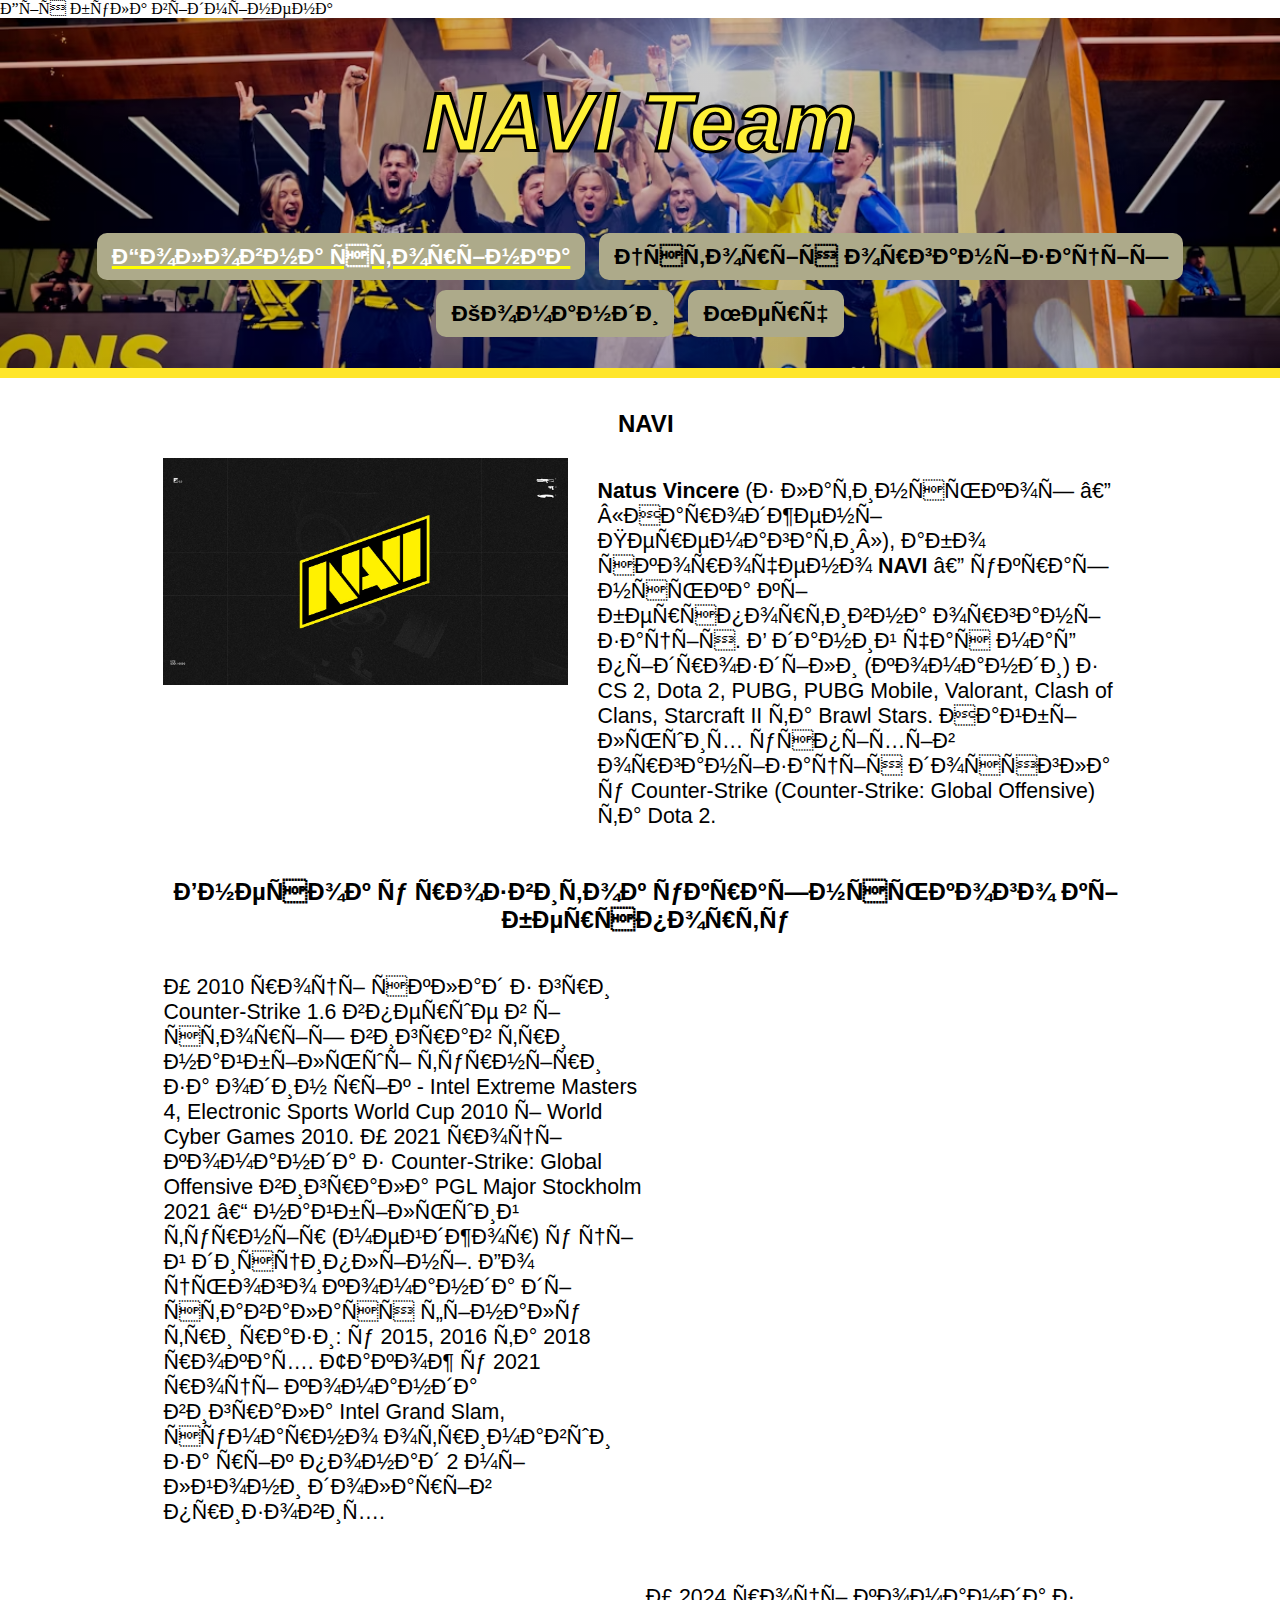
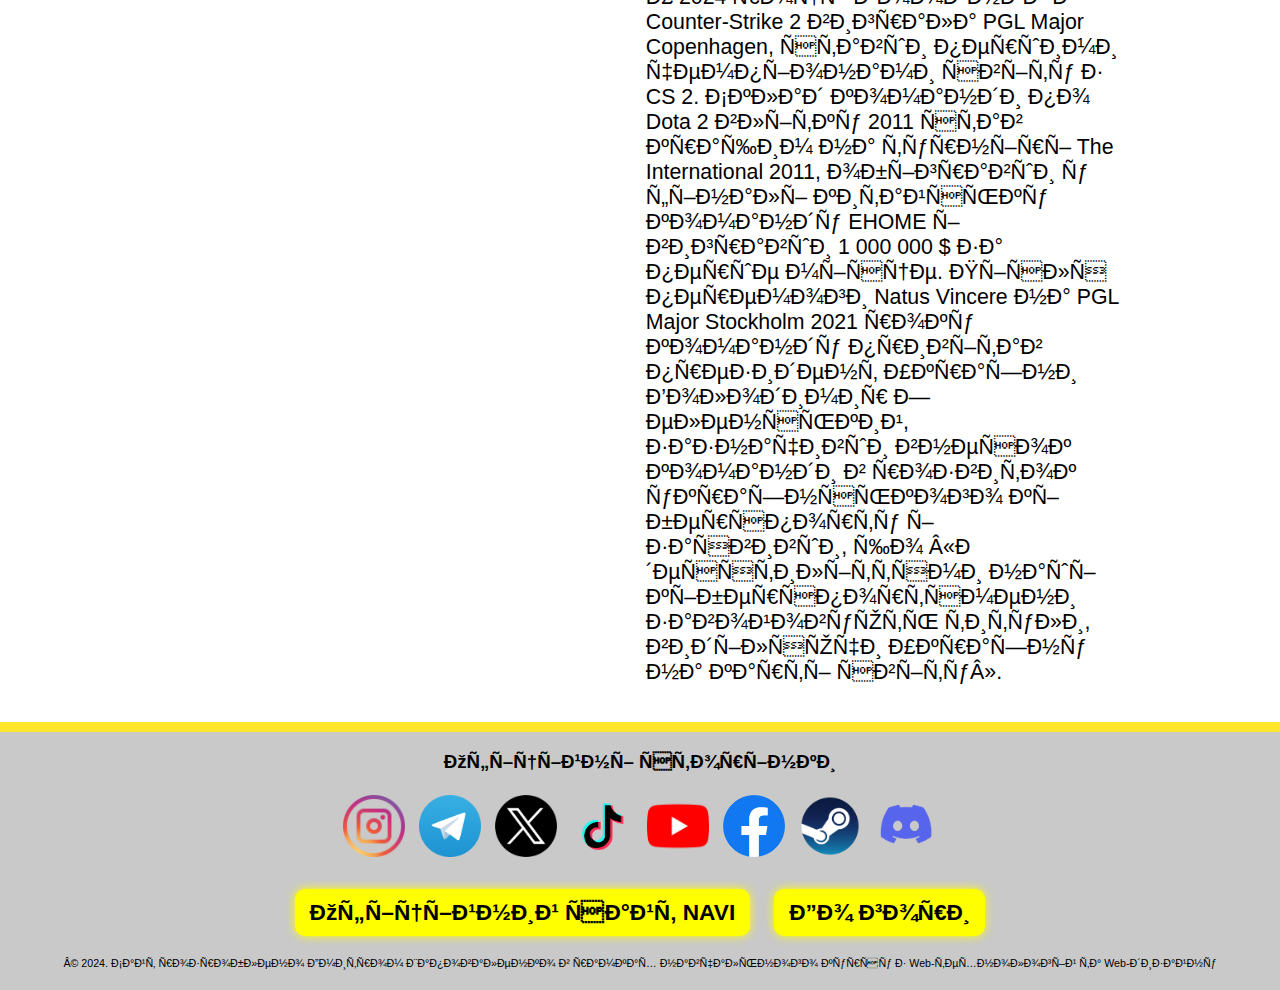
<file: index.html>
<!DOCTYPE html>
<html>
    <head>
        <title>NAVI Team</title>
        <meta name="description" content="Головна сторінка сайту NAVI Team">
        <meta name="keywords" content="Коротка інформація, внесок у розвиток українського кіберспорту, NAVI, NAVI Team">
        <meta name="description" lang="en" content="The main page of the NAVI Team website">
        <meta name="keywords" content="Brief information, contribution to the development of Ukrainian e-sports, NAVI, NAVI Team">
        <meta name="robots" content="index, follow">
        <meta http-equiv="Content-Type" content="text/html ; charset=windows1251">
        <link rel="stylesheet" type="text/css" href="styles.css">
    </head>
    <body>
        <script type="text/javascript">
            var n1 = window.prompt("Введіть своє ім'я.", "Наприклад - Степан");
            var n2 = window.prompt("Введіть свій нікнейм.", "Наприклад - Veizzie");
            var n3 = window.prompt("Введіть своє прізвище.", "Наприклад - Петренко");
            if (n1 == null || n2 == null || n3 == null) {
                document.write("Дія була відмінена");
            } else {
                document.write("Вітаю " + n1 + " «" + n2 + "» " + n3 + "! Радий Вас бачити!");
            }
        </script>        
        <noscript>
            <p>Ваш браузер не підтримує JavaScript</p>
        </noscript>
        <div class="container">
            <header id="top">
                <h1>NAVI Team</h1>
                    <div>
                        <a href="index.html" class="headerbutton active">Головна сторінка</a>
                        <a href="history.html" class="headerbutton">Історія організації</a>
                        <a href="teams.html" class="headerbutton">Команди</a>
                        <a href="merch.html" class="headerbutton">Мерч</a>
                    </div>
            </header>
            <div class="content">
                <div id="leftblock"></div>
                <div id="infoblock">
                    <div><h2 id="indexp" align="center">NAVI</h2></div>
                    <div style="display: flex;">
                        <div style="padding-right: 30px;">
                            <img id="main" src="media/navi-image.jpg" alt="Лого NAVI" style="width: 700px; height: auto;">
                        </div>
                        <div style="max-width: 55%;">
                            <p><strong>Natus Vincere</strong> (з латинської — «Народжені Перемагати»), або скорочено <strong>NAVI</strong> — українська кіберспортивна організація.
                                В даний час має підрозділи (команди) з CS 2, Dota 2, PUBG, PUBG Mobile, Valorant, Clash of Clans, Starcraft II та Brawl Stars.
                                Найбільших успіхів організація досягла у Counter-Strike (Counter-Strike: Global Offensive) та Dota 2.</p>
                        </div>
                    </div>
                    
                    <div>
                        <div><h2 id="indexp" align="center">Внесок у розвиток українського кіберспорту</h2></div>
                        <div style="display: flex;justify-content: space-around;">
                            <div style="max-width: 50%; padding-right: 30px; display: flex; flex-direction: column; justify-content: center;">
                                <p>У 2010 році склад з гри Counter-Strike 1.6 вперше в історії виграв три найбільші турніри за один рік - Intel Extreme Masters 4, Electronic Sports World Cup 2010 і World Cyber Games 2010.
                                    У 2021 році команда з Counter-Strike: Global Offensive виграла PGL Major Stockholm 2021 – найбільший турнір (мейджор) у цій дисципліні.
                                    До цього команда діставалася фіналу три рази: у 2015, 2016 та 2018 роках. Також у 2021 році команда виграла Intel Grand Slam, сумарно отримавши за рік понад 2 мілйони доларів призових.</p>
                            </div>
                            <div style="display: flex;">
                                <iframe width="560" height="315" src="https://www.youtube.com/embed/g7U0mMPmBr8?si=s_ZSUfUHm7Ioksx2" title="YouTube video player" frameborder="0" allow="accelerometer; autoplay; clipboard-write; encrypted-media; gyroscope; picture-in-picture; web-share" referrerpolicy="strict-origin-when-cross-origin" allowfullscreen></iframe>
                            </div>
                        </div>
                        
                        <br>
                        
                        <div style="display: flex;justify-content: space-around;">
                            <div style="padding-right: 30px; display: flex; align-items: center;">
                                <iframe width="560" height="315" src="https://www.youtube.com/embed/8tHQyxF_s2U?si=W4GQ9lj7DjA7wdGJ" title="YouTube video player" frameborder="0" allow="accelerometer; autoplay; clipboard-write; encrypted-media; gyroscope; picture-in-picture; web-share" referrerpolicy="strict-origin-when-cross-origin" allowfullscreen></iframe>
                            </div>
                            <div style="max-width: 50%; display: flex; flex-direction: column; justify-content: center;">
                                <p>У 2024 році команда з Counter-Strike 2 виграла PGL Major Copenhagen, ставши першими чемпіонами світу з CS 2.
                                    Склад команди по Dota 2 влітку 2011 став кращим на турнірі The International 2011, обігравши у фіналі китайську команду EHOME і вигравши 1 000 000 $ за перше місце.
                                    Після перемоги Natus Vincere на PGL Major Stockholm 2021 року команду привітав президент України Володимир Зеленський, зазначивши внесок команди в розвиток українського кіберспорту і заявивши, що «десятиліттями наші кіберспортсмени завойовують титули, виділяючи Україну на карті світу».</p>
                            </div>
                        </div>
                        
                    </div>
                </div>
                <div id="rightblock"></div>
            </div>
            <footer>
                <h3>Офіційні сторінки</h3>
                <div>
                    <a href="https://www.instagram.com/natus_vincere_official" target="_blank"><img height="62" width="62" hspace="5px" src="media/social-media/instagram.png" alt="Інстаграм"></a>
                    <a href="https://t.me/natus_vincere_official" target="_blank"><img height="62" width="62" hspace="5px" src="media/social-media/telegram.png" alt="Телеграм"></a>
                    <a href="https://twitter.com/natusvincere" target="_blank"><img height="62" width="62" hspace="5px" src="media/social-media/twitter.png" alt="Твітер"></a>
                    <a href="https://www.tiktok.com/@navi_gg" target="_blank"><img height="62" width="62" hspace="5px" src="media/social-media/tiktok.png" alt="Тік-ток"></a>
                    <a href="https://www.youtube.com/user/navicsgo" target="_blank"><img height="62" width="62" hspace="5px" src="media/social-media/youtube.png" alt="Ютуб"></a>
                    <a href="https://www.facebook.com/NatusVincere" target="_blank"><img height="62" width="62" hspace="5px" src="media/social-media/facebook.png" alt="Фейсбук"></a>
                    <a href="https://steamcommunity.com/groups/Natus-Vincere" target="_blank"><img height="62" width="62" hspace="5px" src="media/social-media/steam.png" alt="Стім"></a>
                    <a href="https://discord.com/invite/navination" target="_blank"><img height="62" width="62" hspace="5px" src="media/social-media/discord.png" alt="Діскорд"></a> <br><br>
                    <a href="https://navi.gg/ua" class="button" target="_blank">Офіційний сайт NAVI</a>
                    <a href="#top" class="button" title="Go to top">До гори</a>
                    <p class="copyright">© 2024. Сайт розроблено Дмитром Шаповаленко в рамках навчального курсу з Web-технологій та Web-дизайну</p>
                </div>
            </footer>
        </div>
    </body>

</html>
</file>
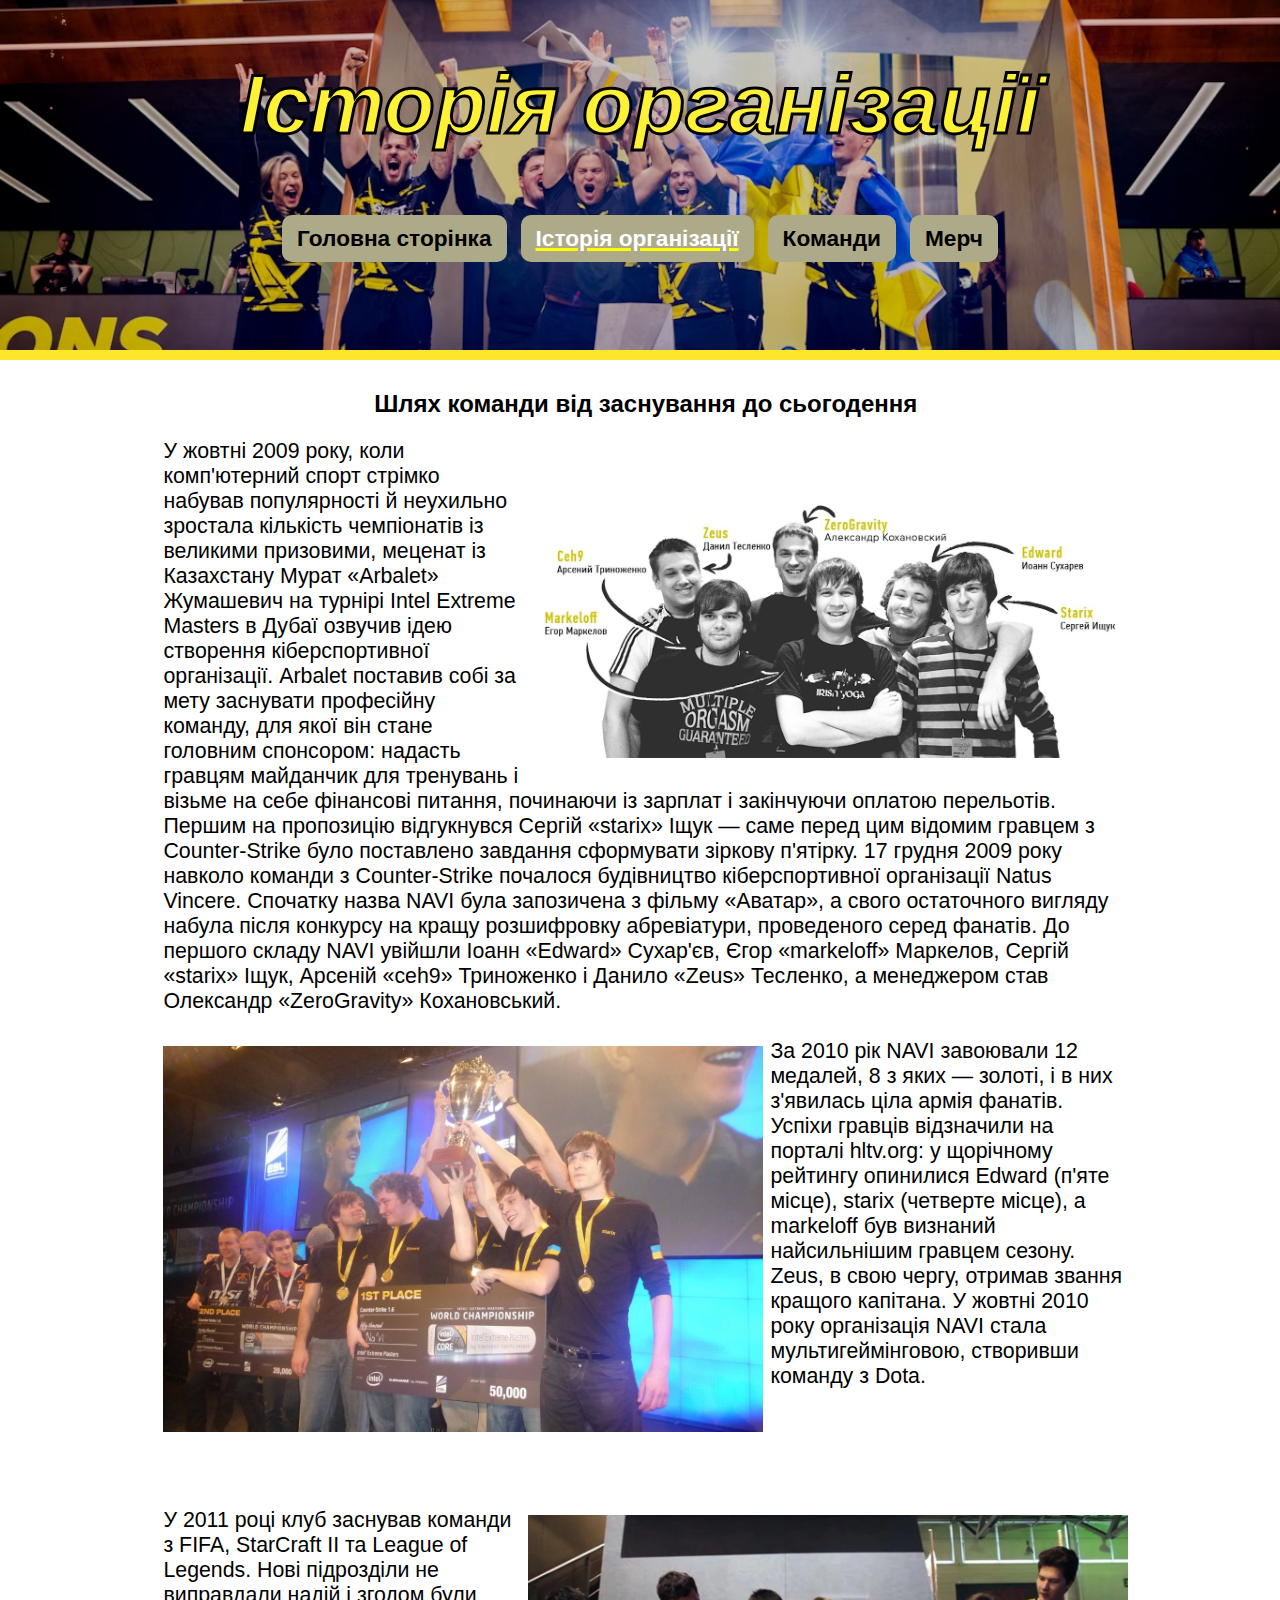
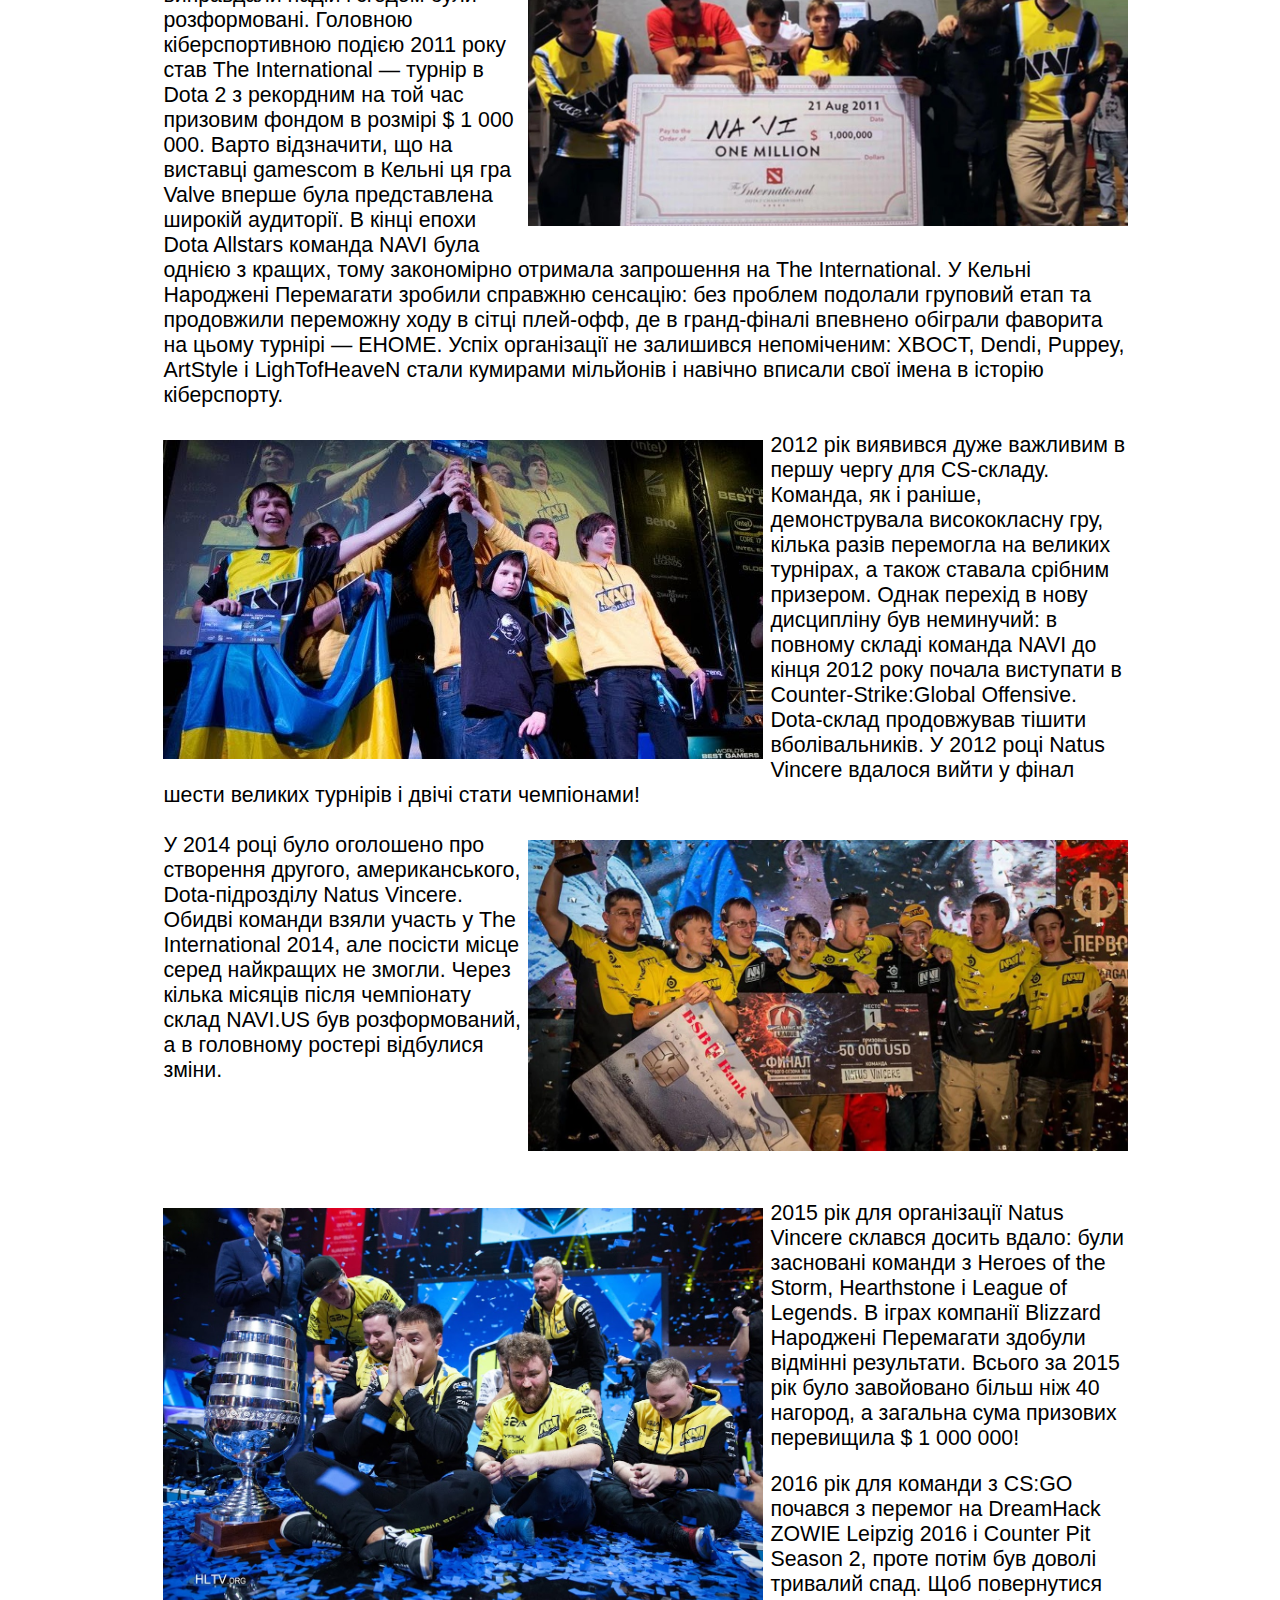
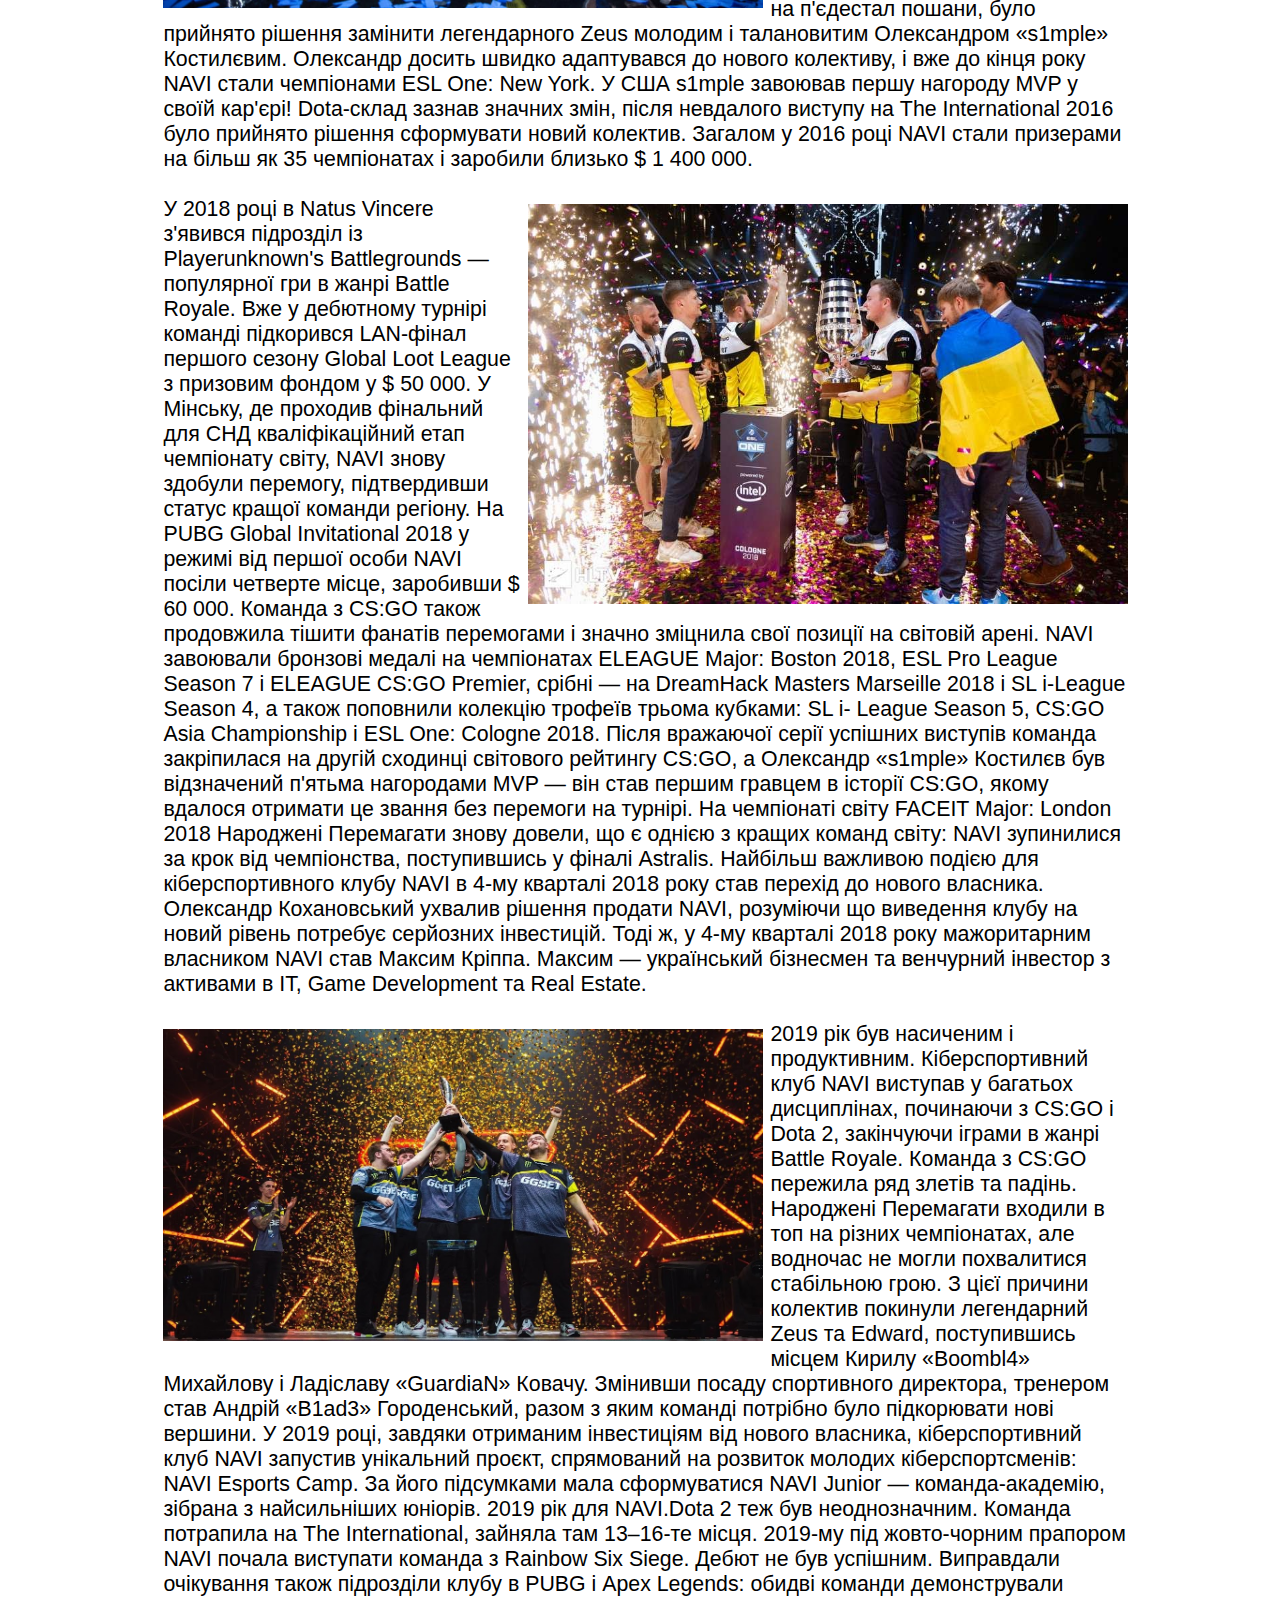
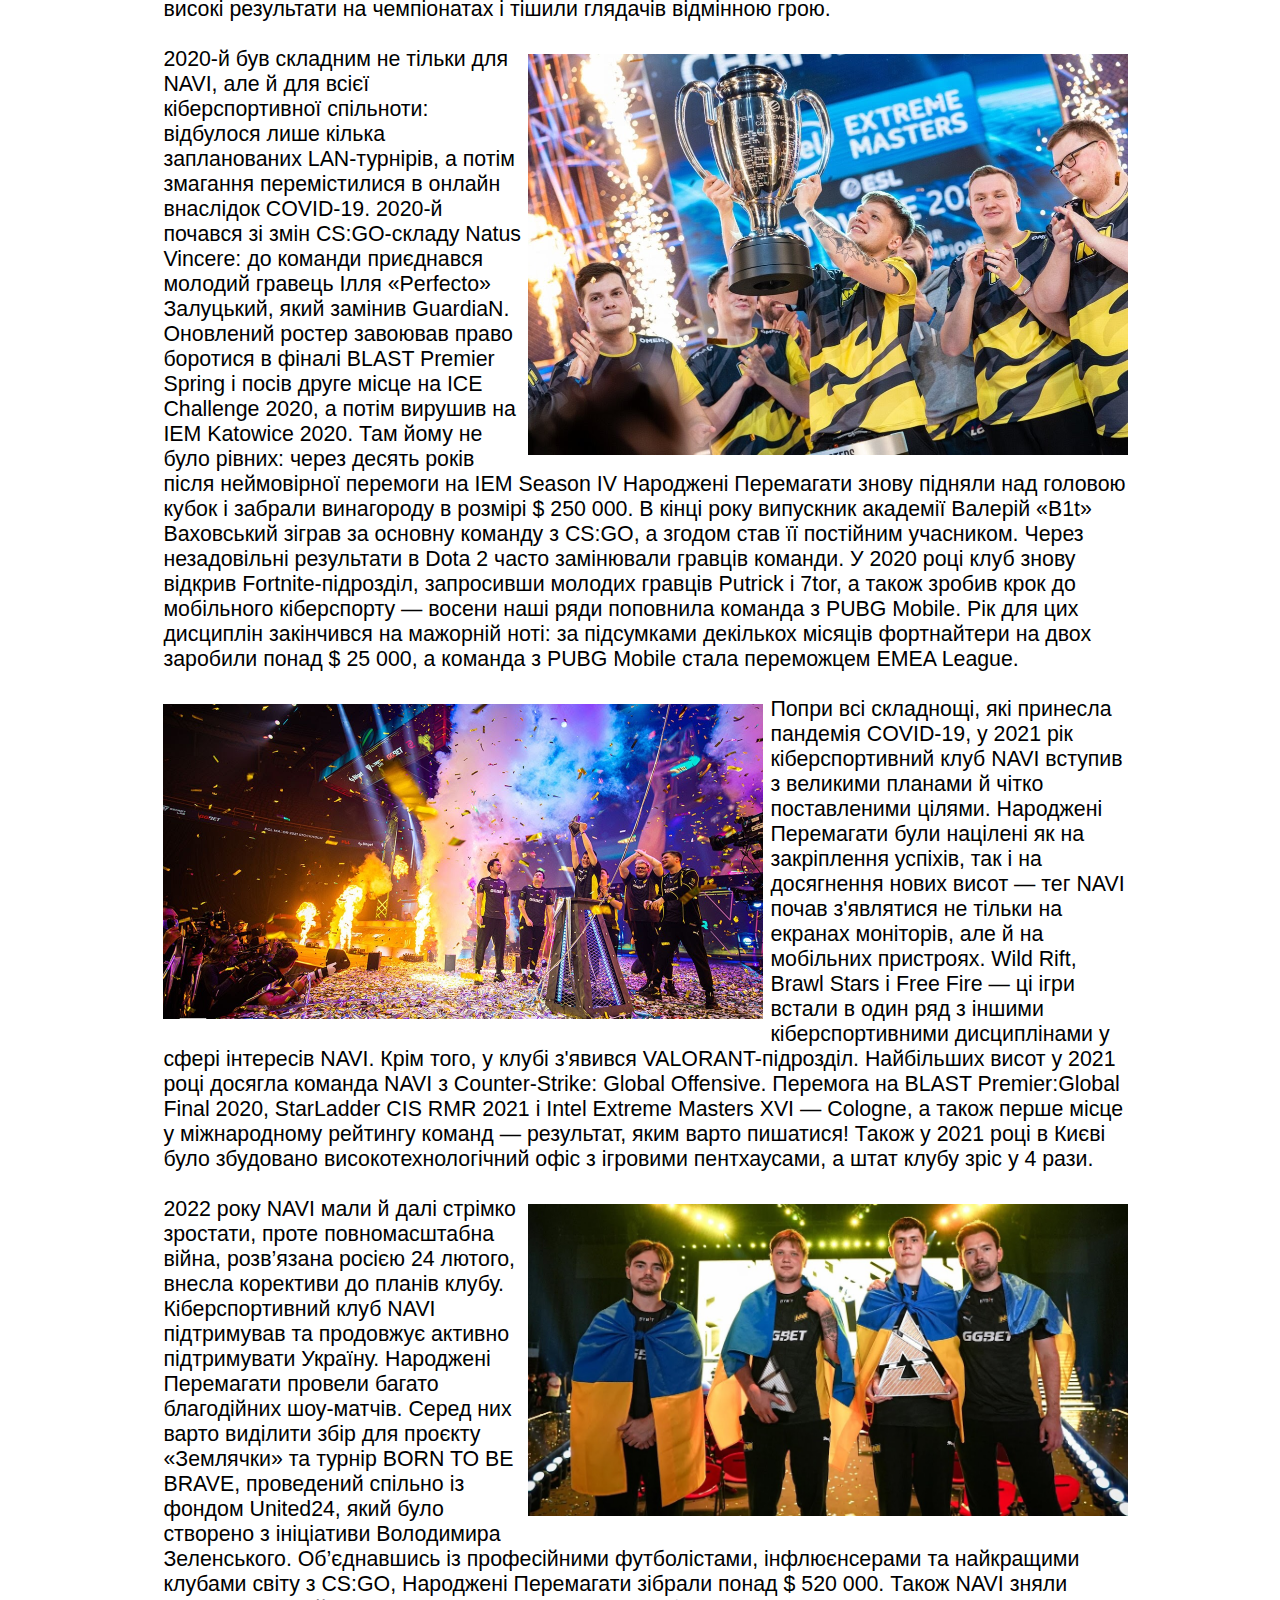
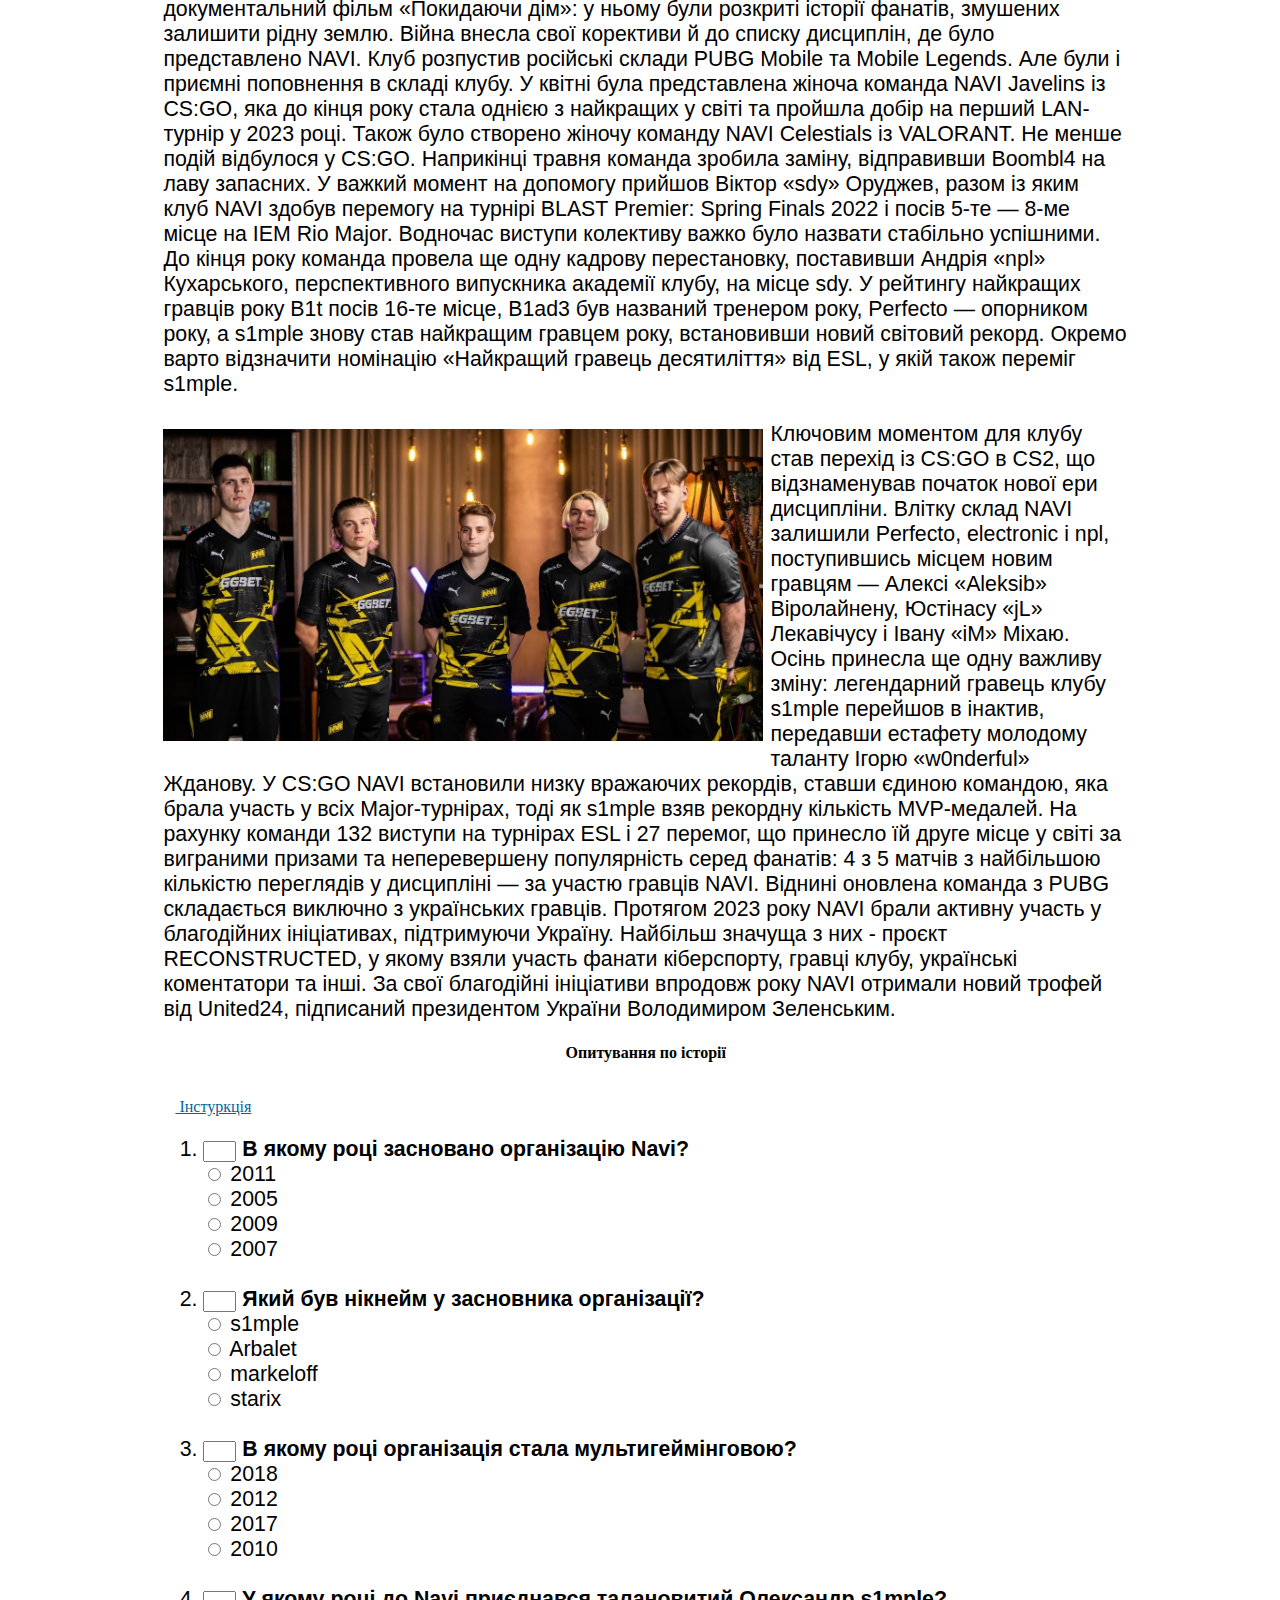
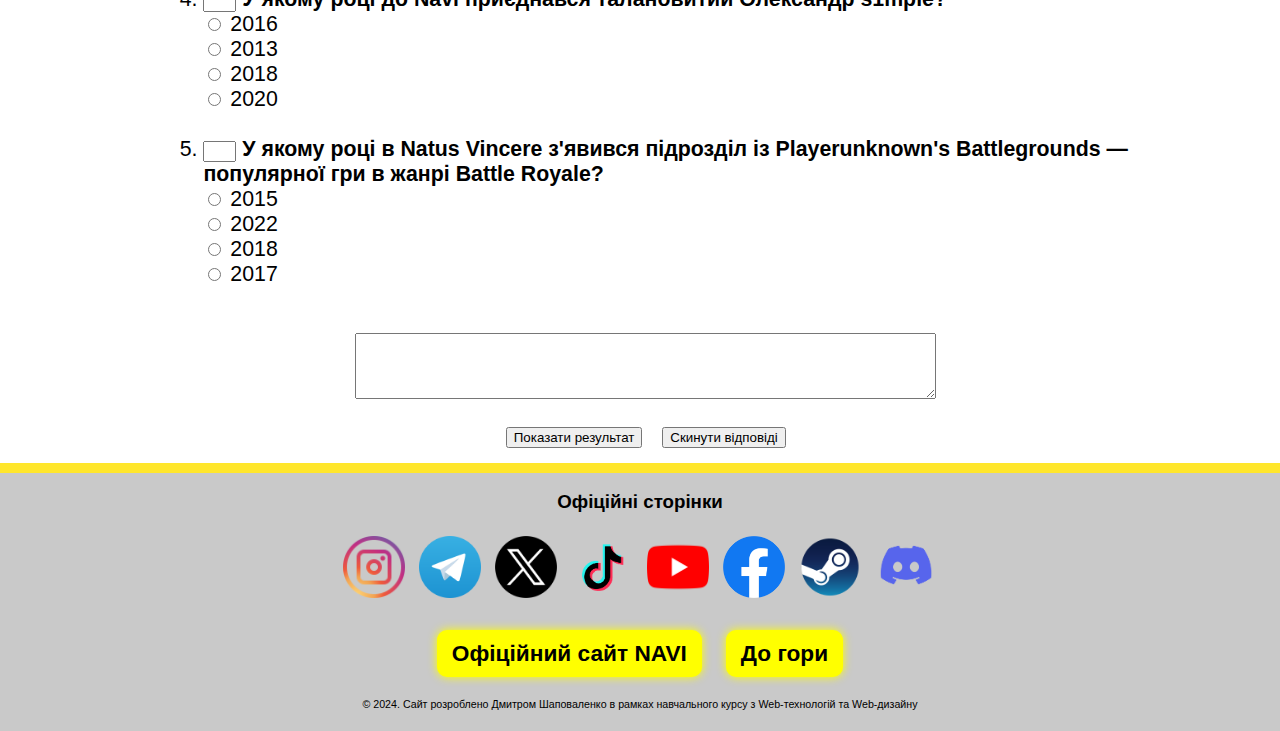
<file: history.html>
<!DOCTYPE html>
<html>
    <head>
        <title>NAVI Team - Історія організації</title>
        <meta name="description" content="Сторінка історії організації NAVI">
        <meta name="keywords" content="Історія, розвиток організації, NAVI, NAVI Team">
        <link rel="stylesheet" type="text/css" href="styles.css">
    </head>
    <body>
        <div class="container">
            <header id="top">
                <h1 align="center">Історія організації</h1>
                <div align="center">
                    <a href="index.html" class="headerbutton">Головна сторінка</a>
                    <a href="history.html" class="headerbutton active">Історія організації</a>
                    <a href="teams.html" class="headerbutton">Команди</a>
                    <a href="merch.html" class="headerbutton">Мерч</a>
                </div>
            </header>
            <div class="content">
                <div id="leftblock"></div>
                <div id="infoblock">
                    <div id="history">
                        <h2 align="center">Шлях команди від заснування до сьогодення</h2> 
                        <p><img class="rightimg" width="600" height="auto" src="media/history/picture-2009.jpg">
                            У жовтні 2009 року, коли комп'ютерний спорт стрімко набував популярності й неухильно зростала кількість чемпіонатів із великими призовими,
                            меценат із Казахстану Мурат «Arbalet» Жумашевич на турнірі Intel Extreme Masters в Дубаї озвучив ідею створення кіберспортивної організації.
                            Arbalet поставив собі за мету заснувати професійну команду, для якої він стане головним спонсором:
                            надасть гравцям майданчик для тренувань і візьме на себе фінансові питання, починаючи із зарплат і закінчуючи оплатою перельотів.
                                Першим на пропозицію відгукнувся Сергій «starix» Іщук — саме перед цим відомим гравцем з Counter-Strike було поставлено ​​завдання сформувати зіркову п'ятірку.
                                17 грудня 2009 року навколо команди з Counter-Strike почалося будівництво кіберспортивної організації Natus Vincere.
                                Спочатку назва NAVI була запозичена з фільму «Аватар», а свого остаточного вигляду набула після конкурсу на кращу розшифровку абревіатури,
                                проведеного серед фанатів. До першого складу NAVI увійшли Іоанн «Edward» Сухар'єв, Єгор «markeloff» Маркелов,
                                    Сергій «starix» Іщук, Арсеній «ceh9» Триноженко і Данило «Zeus» Тесленко, а менеджером став Олександр «ZeroGravity» Кохановський.</p>
                    </div>
                    <div id="history">
                        <p><img class="leftimg" width="600" height="auto" src="media/history/picture-2010.jpg">
                            За 2010 рік NAVI завоювали 12 медалей, 8 з яких — золоті, і в них з'явилась ціла армія фанатів.
                            Успіхи гравців відзначили на порталі hltv.org: у щорічному рейтингу опинилися Edward (п'яте місце), starix (четверте місце),
                            а markeloff був визнаний найсильнішим гравцем сезону.
                            Zeus, в свою чергу, отримав звання кращого капітана.
                            У жовтні 2010 року організація NAVI стала мультигеймінговою, створивши команду з Dota.</p>
                    </div> <br> <br> <br> <br>
                    <div id="history">
                        <p><img class="rightimg" width="600" height="auto" src="media/history/picture-2011.jpg">
                            У 2011 році клуб заснував команди з FIFA, StarCraft II та League of Legends. Нові підрозділи не виправдали надій і
                            згодом були розформовані. Головною кіберспортивною подією 2011 року став The International — турнір в Dota 2
                            з рекордним на той час призовим фондом в розмірі $ 1 000 000. Варто відзначити, що на виставці gamescom в Кельні ця гра Valve
                            вперше була представлена ​​широкій аудиторії. В кінці епохи Dota Allstars команда NAVI була однією з кращих,
                                тому закономірно отримала запрошення на The International. У Кельні Народжені Перемагати зробили справжню сенсацію:
                                без проблем подолали груповий етап та продовжили переможну ходу в сітці плей-офф, де в гранд-фіналі впевнено обіграли фаворита на
                                цьому турнірі — EHOME. Успіх організації не залишився непоміченим: XBOCT, Dendi, Puppey, ArtStyle і LighTofHeaveN стали
                                кумирами мільйонів і навічно вписали свої імена в історію кіберспорту.</p>
                    </div>
                    <div id="history">
                        <p><img class="leftimg" width="600" height="auto" src="media/history/picture-2012.jpg">
                            2012 рік виявився дуже важливим в першу чергу для CS-складу.
                            Команда, як і раніше, демонструвала висококласну гру, кілька разів перемогла на великих турнірах, а також ставала срібним призером.
                            Однак перехід в нову дисципліну був неминучий: в повному складі команда NAVI до кінця 2012 року почала виступати в
                            Counter-Strike:Global Offensive. Dota-склад продовжував тішити вболівальників. У 2012 році Natus Vincere вдалося вийти у фінал шести
                                великих турнірів і двічі стати чемпіонами!</p>
                    </div>
                    <div id="history">
                        <p><img class="rightimg" width="600" height="auto" src="media/history/picture-2014.jpg">
                            У 2014 році було оголошено про створення другого, американського, Dota-підрозділу Natus Vincere.
                            Обидві команди взяли участь у The International 2014, але посісти місце серед найкращих не змогли. Через кілька місяців після чемпіонату
                            склад NAVI.US був розформований, а в головному ростері відбулися зміни.</p>
                    </div> <br> <br> <br> <br>
                    <div id="history">
                        <p><img class="leftimg" width="600" height="auto" src="media/history/picture-2015-16.jpg">
                            2015 рік для організації Natus Vincere склався досить вдало: були засновані команди з Heroes of the Storm,
                            Hearthstone і League of Legends. В іграх компанії Blizzard Народжені Перемагати здобули відмінні результати.
                            Всього за 2015 рік було завойовано більш нiж 40 нагород, а загальна сума призових перевищила $ 1 000 000!</p>
                        <p>2016 рік для команди з CS:GO почався з перемог на DreamHack ZOWIE Leipzig 2016 і Counter Pit Season 2, проте потім був доволі тривалий спад.
                            Щоб повернутися на п'єдестал пошани, було прийнято рішення замінити легендарного Zeus молодим і талановитим Олександром «s1mple» Костилєвим.
                            Олександр досить швидко адаптувався до нового колективу, і вже до кінця року NAVI стали чемпіонами ESL One: New York.
                            У США s1mple завоював першу нагороду MVP у своїй кар'єрі! Dota-склад зазнав значних змін, після невдалого виступу на
                            The International 2016 було прийнято рішення сформувати новий колектив.
                                Загалом у 2016 році NAVI стали призерами на більш як 35 чемпіонатах і заробили близько $ 1 400 000.</p>
                    </div>
                    <div id="history">
                        <p><img class="rightimg" width="600" height="auto" src="media/history/picture-2018.jpg">
                            У 2018 році в Natus Vincere з'явився підрозділ із Playerunknown's Battlegrounds — популярної гри в жанрі Battle Royale.
                            Вже у дебютному турнірі команді підкорився LAN-фінал першого сезону Global Loot League з призовим фондом у $ 50 000.
                            У Мінську, де проходив фінальний для СНД кваліфікаційний етап чемпіонату світу, NAVI знову здобули перемогу,
                            підтвердивши статус кращої команди регіону. На PUBG Global Invitational 2018 у режимі від першої особи NAVI посіли четверте місце,
                                заробивши $ 60 000. Команда з CS:GO також продовжила тішити фанатів перемогами і значно зміцнила свої позиції на світовій арені.
                                NAVI завоювали бронзові медалі на чемпіонатах ELEAGUE Major: Boston 2018, ESL Pro League Season 7 і ELEAGUE CS:GO Premier,
                                срібні — на DreamHack Masters Marseille 2018 і SL i-League Season 4, а також поповнили колекцію трофеїв трьома кубками:
                                SL i- League Season 5, CS:GO Asia Championship і ESL One: Cologne 2018.
                                    Після вражаючої серії успішних виступів команда закріпилася на другій сходинці світового рейтингу CS:GO,
                                    а Олександр «s1mple» Костилєв був відзначений п'ятьма нагородами MVP — він став першим гравцем в історії CS:GO,
                                    якому вдалося отримати це звання без перемоги на турнірі. На чемпіонаті світу FACEIT Major: London 2018 Народжені Перемагати знову
                                    довели, що є однією з кращих команд світу: NAVI зупинилися за крок від чемпіонства, поступившись у фіналі Astralis.
                                        Найбільш важливою подією для кіберспортивного клубу NAVI в 4-му кварталі 2018 року став перехід до нового власника.
                                        Олександр Кохановський ухвалив рішення продати NAVI, розуміючи що виведення клубу на новий рівень потребує серйозних інвестицій.
                                        Тоді ж, у 4-му кварталі 2018 року мажоритарним власником NAVI став Максим Кріппа. Максим — український бізнесмен та венчурний
                                        інвестор з активами в IT, Game Development та Real Estate.</p>
                    </div>
                    <div id="history">
                        <p><img class="leftimg" width="600" height="auto" src="media/history/picture-2019.jpg">
                            2019 рік був насиченим і продуктивним. Кіберспортивний клуб NAVI виступав у багатьох дисциплінах, починаючи з CS:GO і Dota 2,
                            закінчуючи іграми в жанрі Battle Royale. Команда з CS:GO пережила ряд злетів та падінь. Народжені Перемагати входили в топ
                            на різних чемпіонатах, але водночас не могли похвалитися стабільною грою. З цієї причини колектив покинули легендарний Zeus та Edward,
                            поступившись місцем Кирилу «Boombl4» Михайлову i Ладіславу «GuardiaN» Ковачу. Змінивши посаду спортивного директора, тренером став
                                Андрій «B1ad3» Городенський, разом з яким команді потрібно було підкорювати нові вершини. У 2019 році, завдяки отриманим інвестиціям
                                від нового власника, кіберспортивний клуб NAVI запустив унікальний проєкт, спрямований на розвиток молодих кіберспортсменів:
                                NAVI Esports Camp. За його підсумками мала сформуватися NAVI Junior — команда-академію, зібрана з найсильніших юніорів.
                                2019 рік для NAVI.Dota 2 теж був неоднозначним. Команда потрапила на The International, зайняла там 13–16-те місця.
                                    2019-му під жовто-чорним прапором NAVI почала виступати команда з Rainbow Six Siege. Дебют не був успішним.
                                    Виправдали очікування також підрозділи клубу в PUBG і Apex Legends: обидві команди демонстрували високі результати на чемпіонатах
                                    і тішили глядачів відмінною грою.</p>
                    </div>
                    <div id="history">
                        <p><img class="rightimg" width="600" height="auto" src="media/history/picture-2020.jpg">
                            2020-й був складним не тільки для NAVI, але й для всієї кіберспортивної спільноти: відбулося лише кілька запланованих LAN-турнірів,
                            а потім змагання перемістилися в онлайн внаслідок COVID-19. 2020-й почався зі змін CS:GO-складу Natus Vincere:
                            до команди приєднався молодий гравець Ілля «Perfecto» Залуцький, який замінив GuardiaN. Оновлений ростер завоював право боротися в фіналі
                            BLAST Premier Spring і посів друге місце на ICE Challenge 2020, а потім вирушив на IEM Katowice 2020. Там йому не було рівних:
                                через десять років після неймовірної перемоги на IEM Season IV Народжені Перемагати знову підняли над головою кубок і забрали винагороду
                                в розмірі $ 250 000. В кінці року випускник академії Валерій «B1t» Ваховський  зіграв за основну команду з CS:GO, а згодом став
                                її постійним учасником. Через незадовільні результати в Dota 2 часто замінювали гравців команди.
                                У 2020 році клуб знову відкрив Fortnite-підрозділ, запросивши молодих гравців Putrick і 7tor, а також зробив крок до мобільного
                                    кіберспорту — восени наші ряди поповнила команда з PUBG Mobile. Рік для цих дисциплін закінчився на мажорній ноті: за підсумками
                                    декількох місяців фортнайтери на двох заробили понад $ 25 000, а команда з PUBG Mobile стала переможцем EMEA League.</p>
                    </div>
                    <div id="history">
                        <p><img class="leftimg" width="600" height="auto" src="media/history/picture-2021.jpg">
                            Попри всі складнощі, які принесла пандемія COVID-19, у 2021 рік кіберспортивний клуб NAVI вступив з великими планами
                            й чітко поставленими цілями. Народжені Перемагати були націлені як на закріплення успіхів, так і на досягнення нових висот — тег NAVI
                            почав з'являтися не тільки на екранах моніторів, але й на мобільних пристроях. Wild Rift, Brawl Stars і Free Fire — ці ігри встали
                            в один ряд з іншими кіберспортивними дисциплінами у сфері інтересів NAVI.
                             Крім того, у клубі з'явився VALORANT-підрозділ.
                                Найбільших висот у 2021 році досягла команда NAVI з Counter-Strike: Global Offensive. Перемога на BLAST Premier:Global Final 2020,
                                StarLadder CIS RMR 2021 і Intel Extreme Masters XVI — Cologne, а також перше місце у міжнародному рейтингу команд — результат,
                                яким варто пишатися! Також у 2021 році в Києві було збудовано високотехнологічний офіс з ігровими пентхаусами,
                                а штат клубу зріс у 4 рази.</p>
                    </div>
                    <div id="history">
                        <p><img class="rightimg" width="600" height="auto" src="media/history/picture-2022.jpg">
                            2022 року NAVI мали й далі стрімко зростати, проте повномасштабна війна, розв’язана росією 24 лютого,
                            внесла корективи до планів клубу.
                            Кіберспортивний клуб NAVI підтримував та продовжує активно підтримувати Україну. Народжені Перемагати провели багато благодійних шоу-матчів.
                            Серед них варто виділити збір для проєкту «Землячки» та турнір BORN TO BE BRAVE, проведений спільно із фондом United24,
                                який було створено з ініціативи Володимира Зеленського. Об’єднавшись із професійними футболістами,
                                інфлюєнсерами та найкращими клубами світу з CS:GO, Народжені Перемагати зібрали понад $ 520 000.
                                Також NAVI зняли документальний фільм «Покидаючи дім»: у ньому були розкриті історії фанатів, змушених залишити рідну землю.
                                Війна внесла свої корективи й до списку дисциплін, де було представлено NAVI.
                                    Клуб розпустив російські склади PUBG Mobile та Mobile Legends. Але були і приємні поповнення в складі клубу.
                                    У квітні була представлена жіноча команда NAVI Javelins із СS:GO, яка до кінця року стала однією з найкращих у світі та пройшла
                                    добір на перший LAN-турнір у 2023 році. Також було створено жіночу команду NAVI Celestials із VALORANT. Не менше подій відбулося у CS:GO.
                                        Наприкінці травня команда зробила заміну, відправивши Boombl4 на лаву запасних. У важкий момент на допомогу прийшов
                                        Віктор «sdy» Оруджев, разом із яким клуб NAVI здобув перемогу на турнірі BLAST Premier: Spring Finals 2022
                                        і посів 5-те — 8-ме місце на IEM Rio Major. Водночас виступи колективу важко було назвати стабільно успішними.
                                            До кінця року команда провела ще одну кадрову перестановку, поставивши Андрія «npl» Кухарського,
                                            перспективного випускника академії клубу, на місце sdy. У рейтингу найкращих гравців року B1t посів 16-те місце, B1ad3 був
                                            названий тренером року, Perfecto — опорником року, а s1mple знову став найкращим гравцем року,
                                            встановивши новий світовий рекорд. Окремо варто відзначити номінацію «Найкращий гравець десятиліття» від ESL,
                                                у якій також переміг s1mple.</p>
                    </div>
                    <div id="history">
                        <p><img class="leftimg" width="600" height="auto" src="media/history/picture-2023.jpg">
                            Ключовим моментом для клубу став перехід із CS:GO в CS2, що відзнаменував початок нової ери дисципліни.
                            Влітку склад NAVI залишили Perfecto, electronic і npl, поступившись місцем новим гравцям — Алексі «Aleksib» Віролайнену,
                            Юстінасу «jL» Лекавічусу і Івану «iM» Міхаю. Осінь принесла ще одну важливу зміну: легендарний гравець клубу s1mple перейшов в інактив,
                            передавши естафету молодому таланту Ігорю «w0nderful» Жданову. У CS:GO NAVI встановили низку вражаючих рекордів, ставши єдиною командою,
                                яка брала участь у всіх Major-турнірах, тоді як s1mple взяв рекордну кількість MVP-медалей.
                                На рахунку команди 132 виступи на турнірах ESL і 27 перемог, що принесло їй друге місце у світі за виграними призами та неперевершену
                                популярність серед фанатів: 4 з 5 матчів з найбільшою кількістю переглядів у дисципліні — за участю гравців NAVI.
                                Віднині оновлена команда з PUBG складається виключно з українських гравців. Протягом 2023 року NAVI брали активну участь у благодійних
                                    ініціативах, підтримуючи Україну. Найбільш значуща з них - проєкт RECONSTRUCTED, у якому взяли участь фанати кіберспорту, гравці клубу,
                                    українські коментатори та інші. За свої благодійні ініціативи впродовж року NAVI отримали новий трофей від United24,
                                    підписаний президентом України Володимиром Зеленським.</p>
                    </div>
                    <div>
                        <div> 
                            <script type="text/javascript" language="JavaScript">
                                var res="32413"; 
                               function check_me()
                               {
                                   var count=0;
                                   with(document.test) {
                               if (!Q1[0].checked&&!Q1[1].checked&&!Q1[2].checked&&!Q1[3].checked)  
                               {count+=1};  
                               if (!Q2[0].checked&&!Q2[1].checked&&!Q2[2].checked&&!Q2[3].checked)  
                               {count+=1};  
                               if (!Q3[0].checked&&!Q3[1].checked&&!Q3[2].checked&&!Q3[3].checked)  
                               {count+=1};  
                               if (!Q4[0].checked&&!Q4[1].checked&&!Q4[2].checked&&!Q4[3].checked)  
                               {count+=1};  
                               if (!Q5[0].checked&&!Q5[1].checked&&!Q5[2].checked&&!Q5[3].checked)  
                               {count+=1};  
                               if (count>0) alert("Вы выполнили не все задания. Проверьте себя!")    
                                       else answer();
                                   }
                               } 
                                
                               function control(k, f1,f2,f3,f4,f5) {
                               if (k==1&&f1.checked) return true;
                               if (k==2&&f2.checked) return true;
                               if (k==3&&f3.checked) return true;
                               if (k==4&&f4.checked) return true;
                               if (k==5&&f5.checked) return true;
                               return false;
                               }
                               
                               function answer() {
                               answ="";
                                    with(document)    {
                                   answ+=control(res.charAt(0) ,test.Q1[0],test.Q1[1],test.Q1[2],test.Q1[3])?"1":"0";
                               answ+=control(res.charAt(1) ,test.Q2[0],test.Q2[1],test.Q2[2],test.Q2[3])?"1":"0";
                               answ+=control(res.charAt(2) ,test.Q3[0],test.Q3[1],test.Q3[2],test.Q3[3])?"1":"0";
                               answ+=control(res.charAt(3) ,test.Q4[0],test.Q4[1],test.Q4[2],test.Q4[3])?"1":"0";
                               answ+=control(res.charAt(4) ,test.Q5[0],test.Q5[1],test.Q5[2],test.Q5[3])?"1":"0";
                               
                               showResult();
                                   }
                               }
                                
                               function showResult()   {
                                   var nok=0;
                                   var i,s;
                                
                               for (i=0; i<answ.length;i++) {nok+=answ.charAt(i)=="1"?1:0;}
                               if(nok==5) s="ВІДМІННО";
                               if(nok<5) s="ГАРНО";
                               if(nok<3.75) s="ЗАДОВІЛЬНО";
                               if (nok<2.5) s="НЕЗАДОВІЛЬНО";
                                   document.test.s1.
                                   value="Кількість вірних відповідей "+nok+". Ваша оцінка "+s+". Подивіться на віконце поруч з номером питання. Якщо відповідь вірна, там (+). Якщо відповідь помилкова, там (-).";
                                
                               with(document.test)
                                   {
                                   if (answ.charAt(0)=="1") {T1.value=" + "} else {T1.value=" - "};
                                  if (answ.charAt(1)=="1") {T2.value=" + "} else {T2.value=" - "};
                                  if (answ.charAt(2)=="1") {T3.value=" + "} else {T3.value=" - "};
                                  if (answ.charAt(3)=="1") {T4.value=" + "} else {T4.value=" - "};
                                  if (answ.charAt(4)=="1") {T5.value=" + "} else {T5.value=" - "};
                                    }
                               }
                               function showhide(obj){
                                   if(obj == 'none') return 'inline';
                                   else return 'none';
                               }
                               </script>
                               <center><b>Опитування по історії</b></center><br/><br/>
                               &nbsp;&nbsp;&nbsp;<span style="color:#006699;text-decoration:underline;cursor:pointer;" onclick="document.getElementById('instruction').style.display = showhide(document.getElementById('instruction').style.display)">
                               Інстуркція</span>
                                <br/>
                               <div id="instruction" style="display: none; width: 100%;">
                               <ul>
                               <li>Оберіть один із варіантів в кожному з 5 питань;</li>
                               <li>Натисніть на кнопку "Показати результат";</li>
                               <li>Скрипт не покаже результат, поки Ви не дасте відповіді на всі питання;</li>
                               <li>Зазирніть у віконцу поруч з номером завдання. Якщо відповідь вірна, то там (+). Якщо Ви помилились, там (-).</li>
                               <li>За кожну правильну відповідь нараховується 1 бал;</li>
                               <li>Оцінки: меньше 2.5 балів - НЕЗАДОВІЛЬНО, від 2.5 але меньше 3.75 - ЗАДОВІЛЬНО, 3.75 і меньше 5 - ГАРНО, 5 - ВІДМІННО;</li>
                               <li>Щоб скинути результат тестування, натисніть кнопку "Скинути відповіді";</li>
                               </ul>
                               </div>
                               <form name="test"><ol>
                               <li><INPUT type="text" size="1" value="" name="T1"/><b> В якому році засновано організацію Navi?</b><br/>
                               <input type="radio" value="0" name="Q1"/> 2011<br />
                               <input type="radio" value="1" name="Q1"/> 2005<br />
                               <input type="radio" value="2" name="Q1"/> 2009<br />
                               <input type="radio" value="3" name="Q1"/> 2007<br />
                               <br/></li><li><INPUT type="text" size="1" value="" name="T2"/><b> Який був нікнейм у засновника організації?</b><br/>
                               <input type="radio" value="0" name="Q2"/> s1mple<br />
                               <input type="radio" value="1" name="Q2"/> Arbalet<br />
                               <input type="radio" value="2" name="Q2"/> markeloff<br />
                               <input type="radio" value="3" name="Q2"/> starix<br />
                               <br/></li><li><INPUT type="text" size="1" value="" name="T3"/><b> В якому році організація стала мультигеймінговою?</b><br/>
                               <input type="radio" value="0" name="Q3"/> 2018<br />
                               <input type="radio" value="1" name="Q3"/> 2012<br />
                               <input type="radio" value="2" name="Q3"/> 2017<br />
                               <input type="radio" value="3" name="Q3"/> 2010<br />
                               <br/></li><li><INPUT type="text" size="1" value="" name="T4"/><b> У якому році до Navi приєднався талановитий Олександр s1mple?</b><br/>
                               <input type="radio" value="0" name="Q4"/> 2016<br />
                               <input type="radio" value="1" name="Q4"/> 2013<br />
                               <input type="radio" value="2" name="Q4"/> 2018<br />
                               <input type="radio" value="3" name="Q4"/> 2020<br />
                               <br/></li><li><INPUT type="text" size="1" value="" name="T5"/><b> У якому році в Natus Vincere з'явився підрозділ із Playerunknown's Battlegrounds — популярної гри в жанрі Battle Royale?</b><br/>
                               <input type="radio" value="0" name="Q5"/> 2015<br />
                               <input type="radio" value="1" name="Q5"/> 2022<br />
                               <input type="radio" value="2" name="Q5"/> 2018<br />
                               <input type="radio" value="3" name="Q5"/> 2017<br />
                               <br/></li></ol>      
                               <CENTER>
                               <P><TEXTAREA name="s1" rows="4" cols="70" readonly> </TEXTAREA> </P>
                               <INPUT onclick="check_me()" type="button" value="Показати результат"/>&nbsp;&nbsp;&nbsp;&nbsp; 
                               <INPUT type="reset" value="Скинути відповіді"/> 
                               </CENTER>        
                               </form> 
                        </div>
                    </div>
                </div>
                <div id="rightblock"></div>
            </div>
            <footer>
                <h3>Офіційні сторінки</h3>
                <div>
                    <a href="https://www.instagram.com/natus_vincere_official" target="_blank"><img height="62" width="62" hspace="5px" src="media/social-media/instagram.png" alt="Інстаграм"></a>
                    <a href="https://t.me/natus_vincere_official" target="_blank"><img height="62" width="62" hspace="5px" src="media/social-media/telegram.png" alt="Телеграм"></a>
                    <a href="https://twitter.com/natusvincere" target="_blank"><img height="62" width="62" hspace="5px" src="media/social-media/twitter.png" alt="Твітер"></a>
                    <a href="https://www.tiktok.com/@navi_gg" target="_blank"><img height="62" width="62" hspace="5px" src="media/social-media/tiktok.png" alt="Тік-ток"></a>
                    <a href="https://www.youtube.com/user/navicsgo" target="_blank"><img height="62" width="62" hspace="5px" src="media/social-media/youtube.png" alt="Ютуб"></a>
                    <a href="https://www.facebook.com/NatusVincere" target="_blank"><img height="62" width="62" hspace="5px" src="media/social-media/facebook.png" alt="Фейсбук"></a>
                    <a href="https://steamcommunity.com/groups/Natus-Vincere" target="_blank"><img height="62" width="62" hspace="5px" src="media/social-media/steam.png" alt="Стім"></a>
                    <a href="https://discord.com/invite/navination" target="_blank"><img height="62" width="62" hspace="5px" src="media/social-media/discord.png" alt="Діскорд"></a> <br><br>
                    <a href="https://navi.gg/ua" class="button" target="_blank">Офіційний сайт NAVI</a>
                    <a href="#top" class="button" title="Go to top">До гори</a>
                    <p class="copyright">© 2024. Сайт розроблено Дмитром Шаповаленко в рамках навчального курсу з Web-технологій та Web-дизайну</p>
                </div>
            </footer>
        </div>
    </body>

</html>
</file>
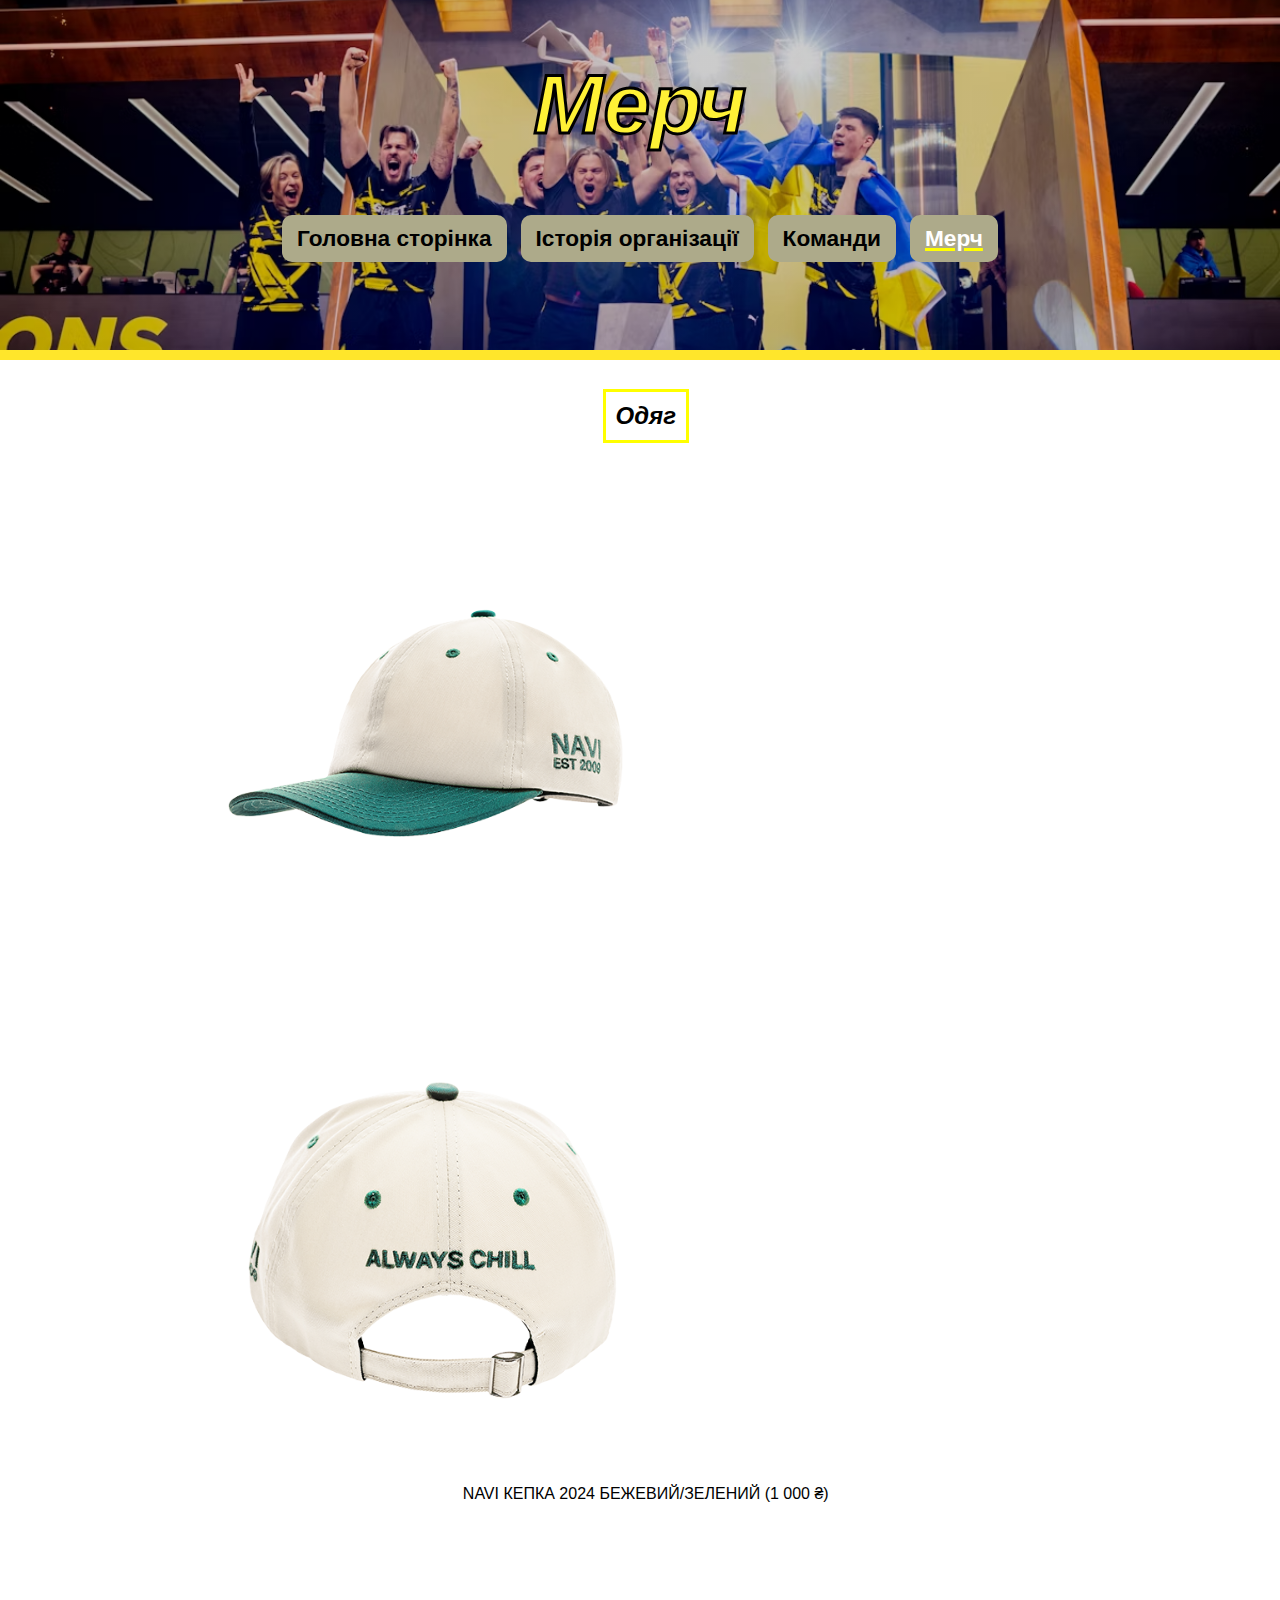
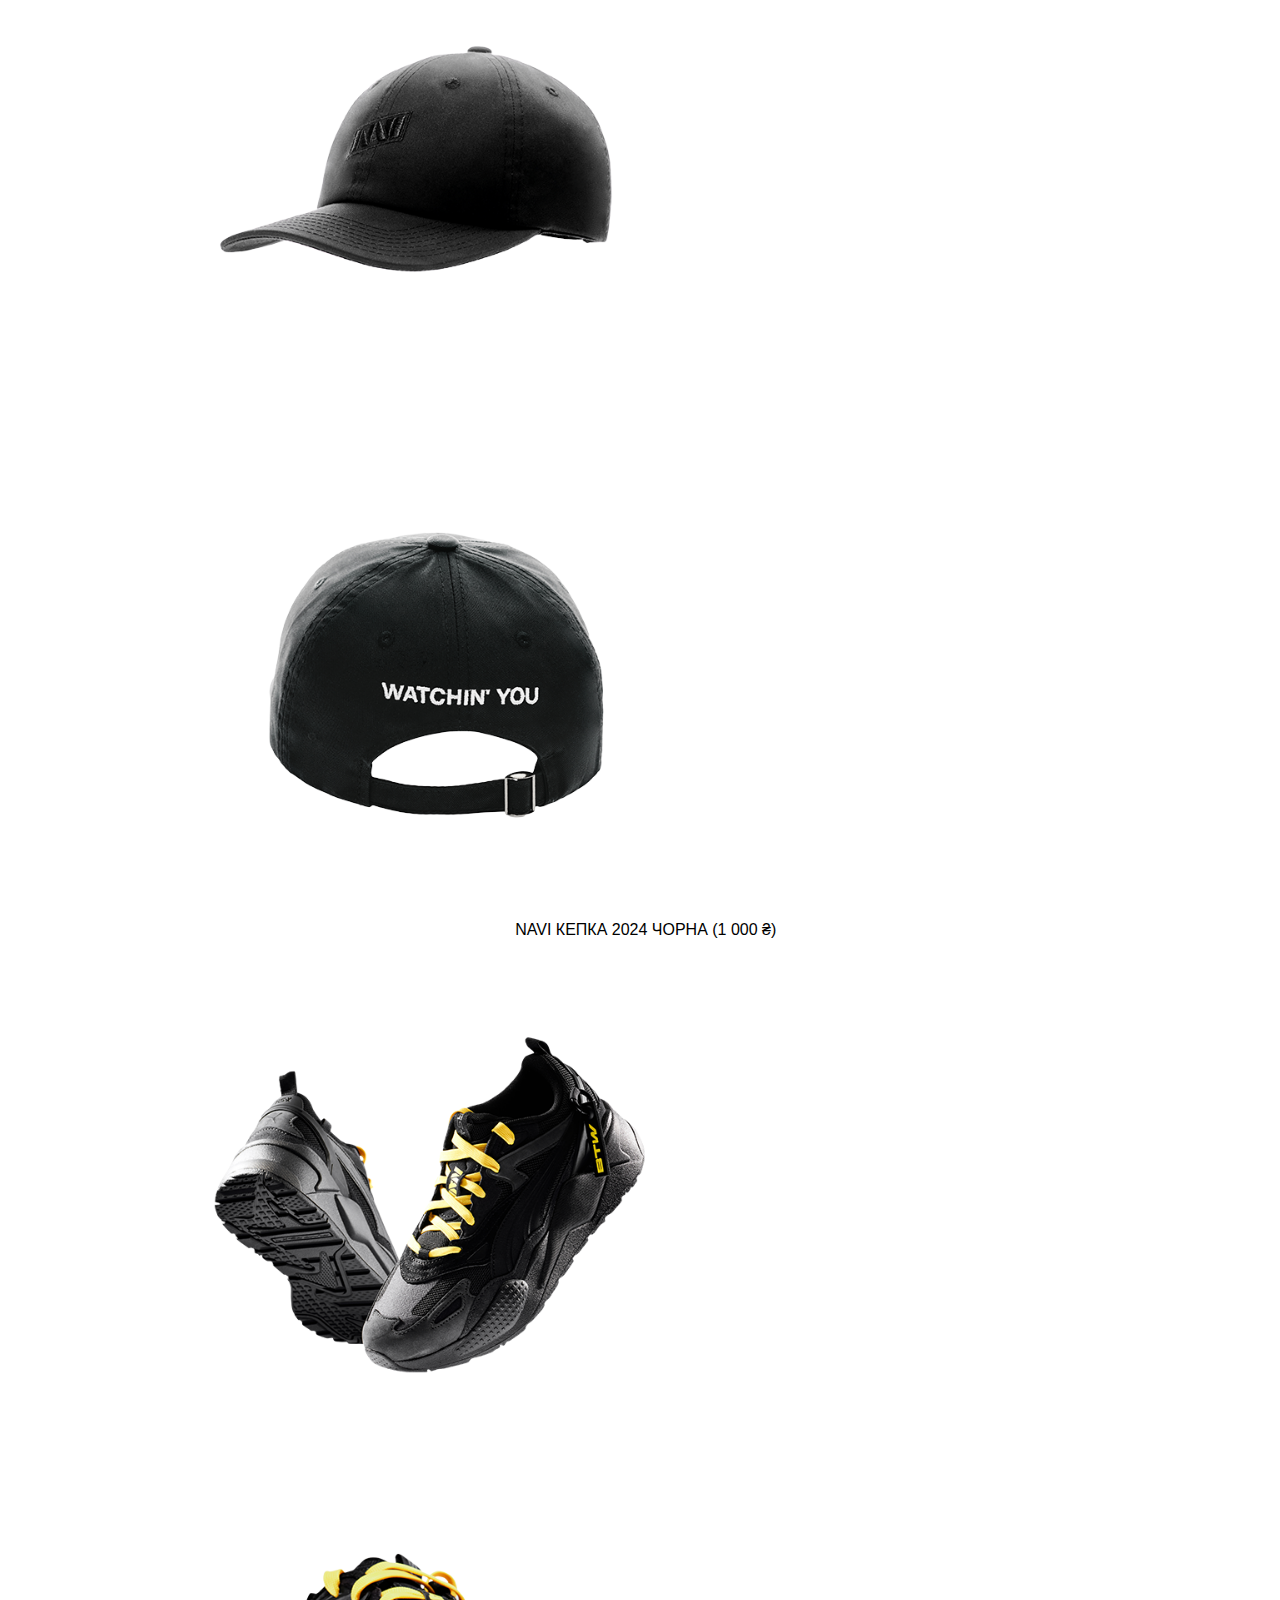
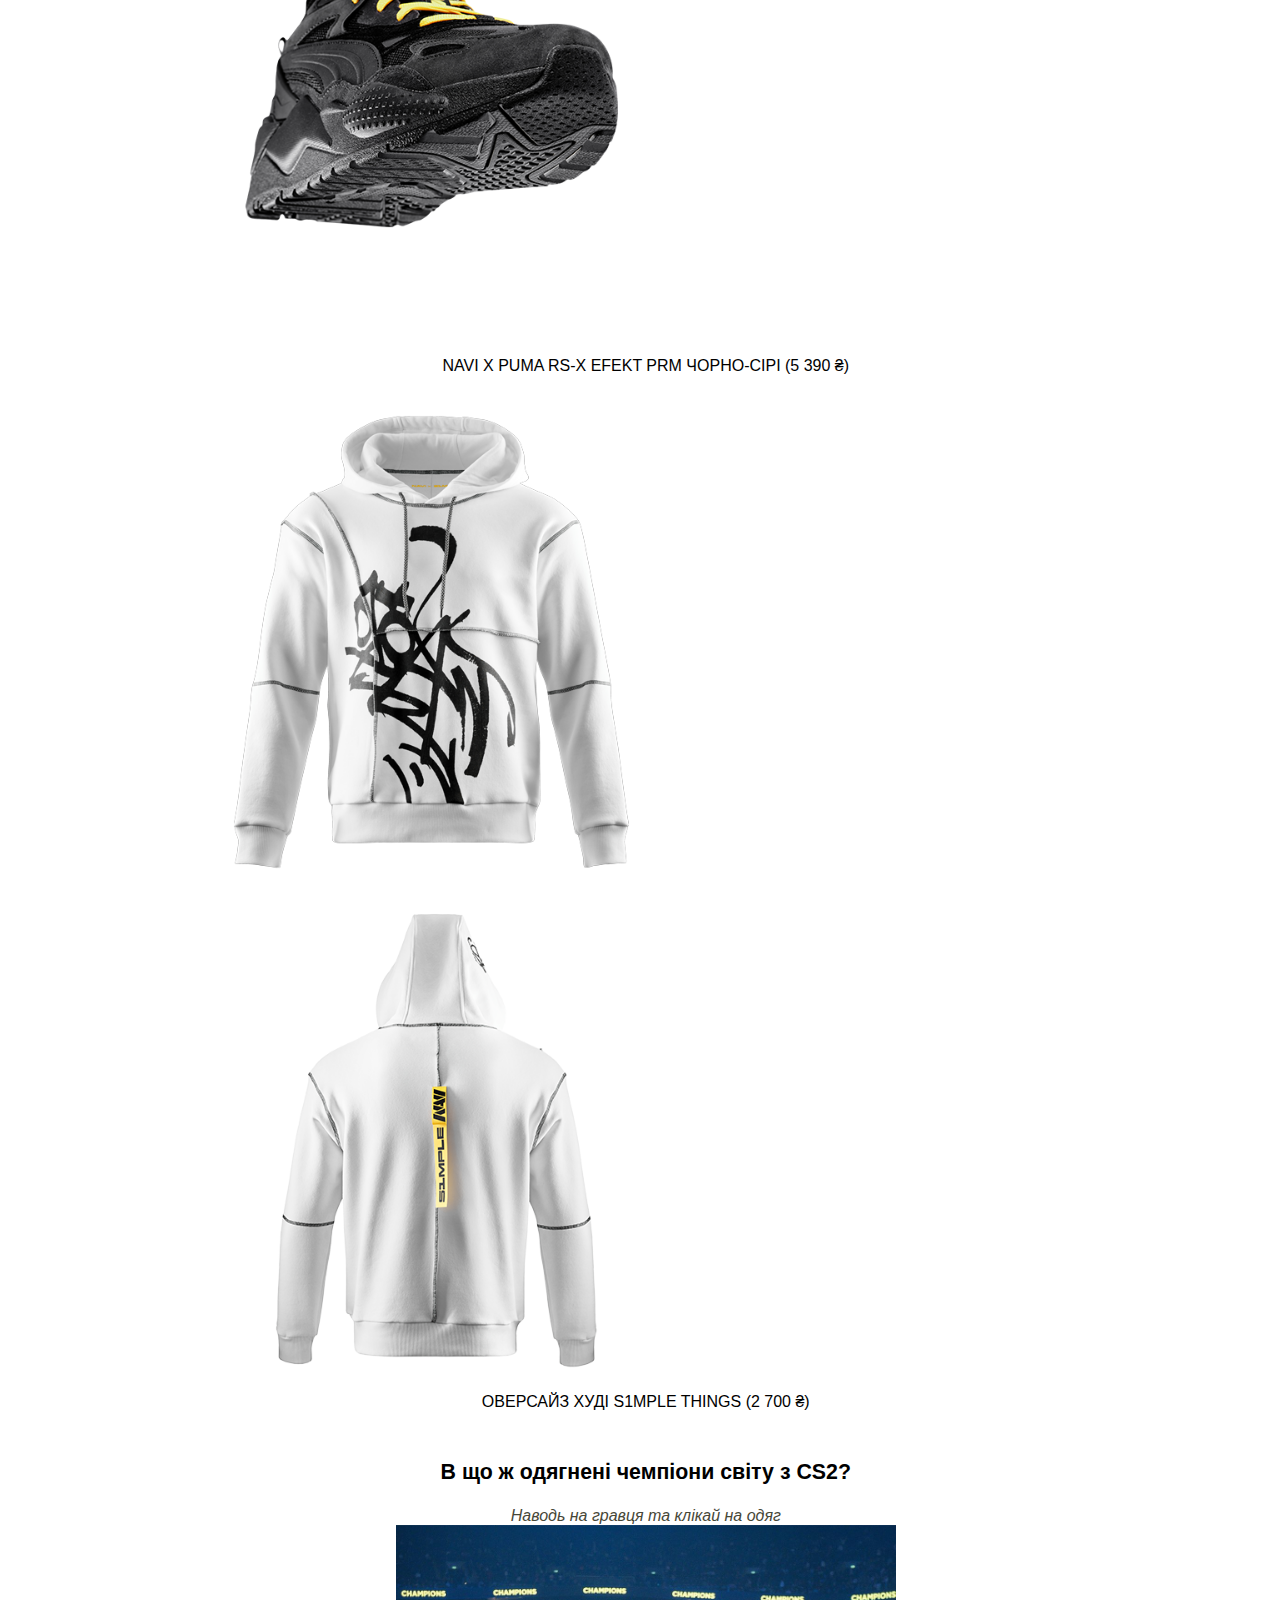
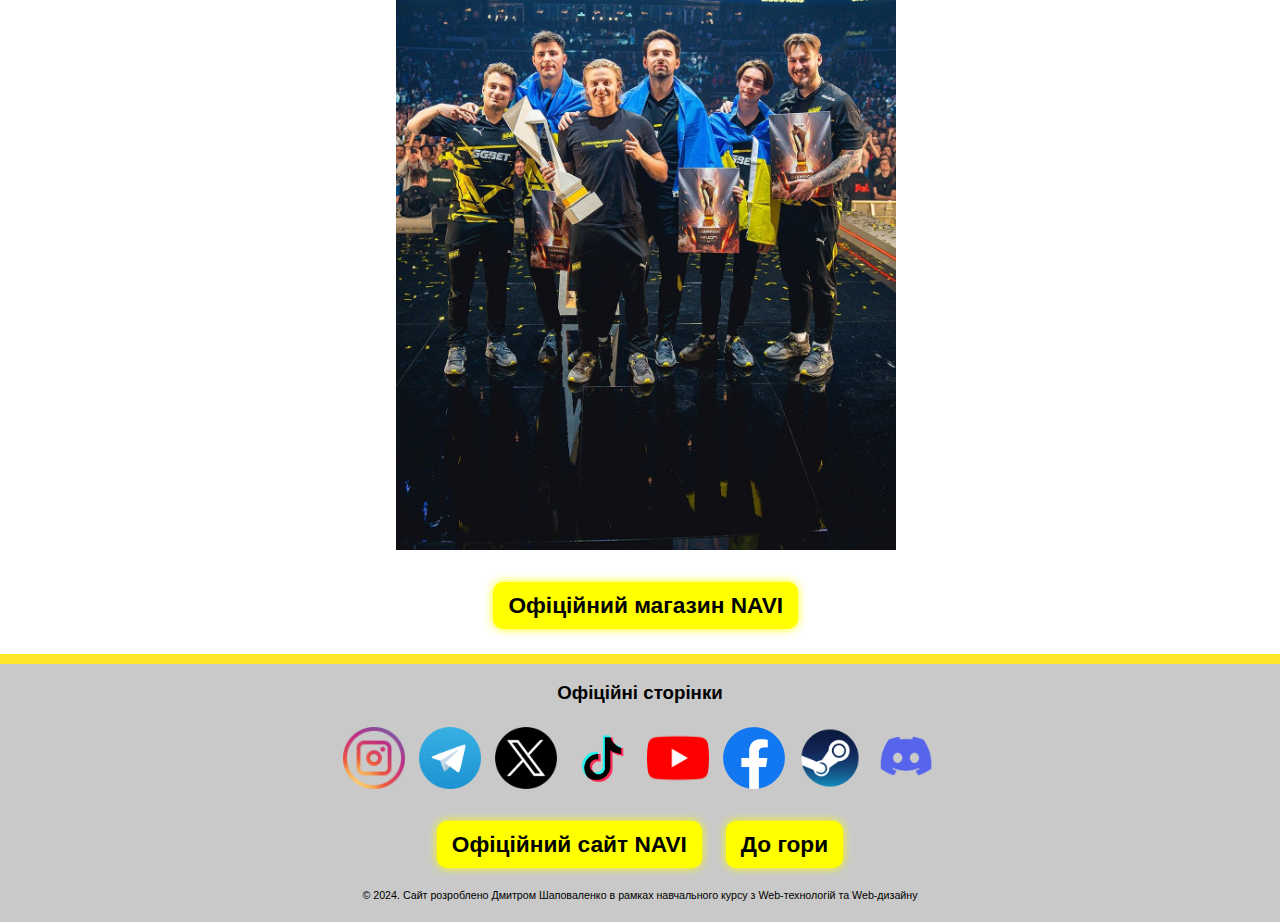
<file: merch.html>
<!DOCTYPE html>
<html>
    <head>
        <title>NAVI Team - Мерч</title>
        <meta name="description" content="Мерч NAVI">
        <meta name="keywords" content="Мерч, посилання на офіційну сторінку, NAVI, NAVI Team">
        <link rel="stylesheet" type="text/css" href="styles.css">
    </head>
    <body>
        <div class="container">
            <header id="top">
                <h1 align="center">Мерч</h1>
                <div align="center">
                    <a href="index.html" class="headerbutton">Головна сторінка</a>
                    <a href="history.html" class="headerbutton">Історія організації</a>
                    <a href="teams.html" class="headerbutton">Команди</a>
                    <a href="merch.html" class="headerbutton active">Мерч</a>
                </div>
            </header>
            <div class="content">
                <div id="leftblock"></div>
                <div id="infoblock">
                    <div align="center">
                        <h3 id="team">Одяг</h3>
                    </div>
                    <div>
                        <div class="image-gallery">
                            <div class="figure-container">
                                <figure style="display: inline-block;">
                                    <img src="media/merch/hat_front(green-beige).png" alt="hat(green-beige)">
                                </figure>
                                <figure style="display: inline-block;">
                                    <img src="media/merch/hat_back(green-beige).png" alt="hat_back(green-beige)">
                                </figure>
                                <figcaption>NAVI КЕПКА 2024 БЕЖЕВИЙ/ЗЕЛЕНИЙ (1 000 ₴)</figcaption>
                            </div>
                        </div>
                    </div>
                    
                    <div class="image-gallery">
                        <div class="figure-container">
                            <figure style="display: inline-block;">
                                <img src="media/merch/hat_front(black).png" alt="hat(black)">
                            </figure>
                            <figure style="display: inline-block;">
                                <img src="media/merch/hat_back(black).png" alt="hat_back(black)">
                            </figure>
                            <figcaption>NAVI КЕПКА 2024 ЧОРНА (1 000 ₴)</figcaption>
                        </div>
                    </div>

                    <div class="image-gallery">
                        <div class="figure-container">
                            <figure style="display: inline-block;">
                                <img src="media/merch/sneakers(front).png" alt="sneakers(front)">
                            </figure>
                            <figure style="display: inline-block;">
                                <img src="media/merch/sneakers(down).png" alt="sneakers(down)">
                            </figure>
                            <figcaption>NAVI X PUMA RS-X EFEKT PRM ЧОРНО-СІРІ (5 390 ₴)</figcaption>
                        </div>
                    </div>

                    <div class="image-gallery">
                        <div class="figure-container">
                            <figure style="display: inline-block;">
                                <img src="media/merch/hoodie(front).png" alt="hoodie(front)">
                            </figure>
                            <figure style="display: inline-block;">
                                <img src="media/merch/hoodie(back).png" alt="hoodie(back)">
                            </figure>
                            <figcaption>ОВЕРСАЙЗ ХУДІ S1MPLE THINGS (2 700 ₴)</figcaption>
                        </div>
                    </div> <br>
                    <div align="center">
                        <div>
                            <h3 id="maptext">В що ж одягнені чемпіони світу з CS2?</h3>
                            <i>Наводь на гравця та клікай на одяг</i>
                        </div>
                        <img width="500" src="media/merch/The best team in the world.jpg" usemap="#map">
                        <map name="map">
                            <area border-color="blue" shape="rect" coords="167,420 , 265,465" href="https://shop.navi.gg/ua/product/navi-x-puma-trc-blaze-asphalt-blazing-yellow" target="_blank" alt="Кросівки">
                            <area border-color="blue" shape="rect" coords="173,300 , 259,419" href="https://shop.navi.gg/ua/product/navi-x-puma-2023-gameday-pants-puma-black" target="_blank" alt="Штани">
                            <area border-color="blue" shape="rect" coords="161,189 , 263,300" href="https://shop.navi.gg/ua/product/navi-x-puma-2023-t-shirt-puma-black" target="_blank" alt="Футболка Obsessed we">
                            <area border-color="blue" shape="rect" coords="28,185 , 120,299" href="https://shop.navi.gg/ua/product/navi-x-puma-2023-pro-kit-gameday-jersey" target="_blank" alt="Футболка ігрова">
                        </map>
                    </div> <br>
                    <div align="center"><a href="https://shop.navi.gg/ua" class="button" target="_blank">Офіційний магазин NAVI</a></div>
                </div>
                <div id="rightblock"></div>
            </div>
            <footer>
                <h3>Офіційні сторінки</h3>
                <div>
                    <a href="https://www.instagram.com/natus_vincere_official" target="_blank"><img height="62" width="62" hspace="5px" src="media/social-media/instagram.png" alt="Інстаграм"></a>
                    <a href="https://t.me/natus_vincere_official" target="_blank"><img height="62" width="62" hspace="5px" src="media/social-media/telegram.png" alt="Телеграм"></a>
                    <a href="https://twitter.com/natusvincere" target="_blank"><img height="62" width="62" hspace="5px" src="media/social-media/twitter.png" alt="Твітер"></a>
                    <a href="https://www.tiktok.com/@navi_gg" target="_blank"><img height="62" width="62" hspace="5px" src="media/social-media/tiktok.png" alt="Тік-ток"></a>
                    <a href="https://www.youtube.com/user/navicsgo" target="_blank"><img height="62" width="62" hspace="5px" src="media/social-media/youtube.png" alt="Ютуб"></a>
                    <a href="https://www.facebook.com/NatusVincere" target="_blank"><img height="62" width="62" hspace="5px" src="media/social-media/facebook.png" alt="Фейсбук"></a>
                    <a href="https://steamcommunity.com/groups/Natus-Vincere" target="_blank"><img height="62" width="62" hspace="5px" src="media/social-media/steam.png" alt="Стім"></a>
                    <a href="https://discord.com/invite/navination" target="_blank"><img height="62" width="62" hspace="5px" src="media/social-media/discord.png" alt="Діскорд"></a> <br><br>
                    <a href="https://navi.gg/ua" class="button" target="_blank">Офіційний сайт NAVI</a>
                    <a href="#top" class="button" title="Go to top">До гори</a>
                    <p class="copyright">© 2024. Сайт розроблено Дмитром Шаповаленко в рамках навчального курсу з Web-технологій та Web-дизайну</p>
                </div>
            </footer>
        </div>
    </body>

</html>
</file>
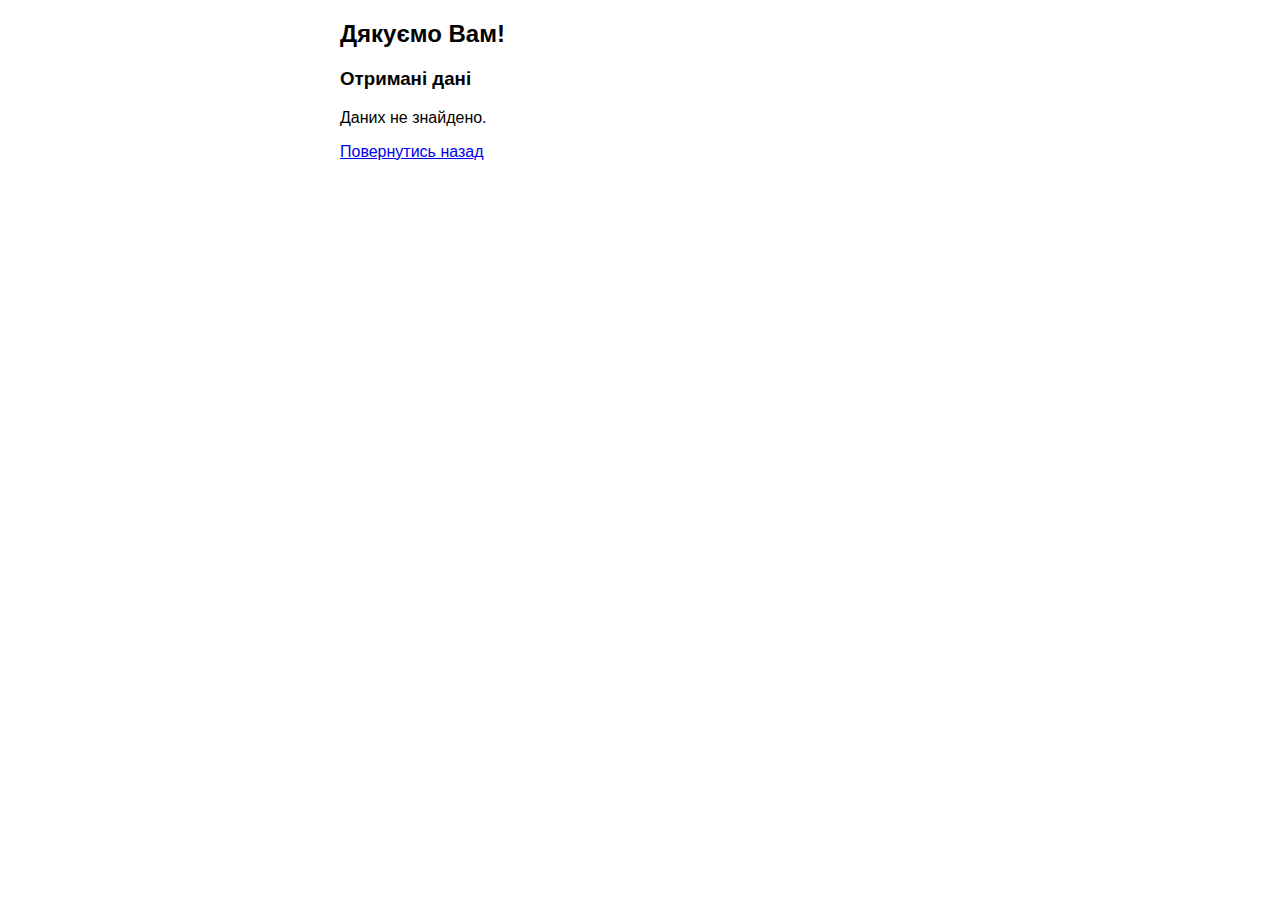
<file: view-data.html>
<!DOCTYPE html>
<html lang="uk">
<head>
    <meta charset="UTF-8">
    <meta name="viewport" content="width=device-width, initial-scale=1.0">
    <title>Перегляд даних</title>
    <style>
        body {
            font-family: Arial, sans-serif;
            max-width: 600px;
            margin: auto;
        }
    </style>
</head>
<body>
    <h2>Дякуємо Вам!</h2>
    <h3>Отримані дані</h3>
    <div id="dataDisplay"></div>
    <script>
        document.addEventListener("DOMContentLoaded", function() {
            var formData = localStorage.getItem('userFormData');
            if (formData) {
                formData = JSON.parse(formData);
                var displayDiv = document.getElementById('dataDisplay');
                var gamesText = formData.games.length > 0 
                    ? formData.games.join(', ') 
                    : 'Нам прикро що вас не зацікавила жодна гра (Або ви забули їх вказати)';
                displayDiv.innerHTML = `
                    <p><strong>Ім'я:</strong> ${formData.firstName}</p>
                    <p><strong>Прізвище:</strong> ${formData.lastName}</p>
                    <p><strong>Вік:</strong> ${formData.age}</p>
                    <p><strong>Стать:</strong> ${formData.gender}</p>
                    <p><strong>Ігри:</strong> ${gamesText}</p>
                `;
            } else {
                document.getElementById('dataDisplay').innerHTML = '<p>Даних не знайдено.</p>';
            }
        });
    </script>
    <a href="teams.html">Повернутись назад</a>
</body>
</html>
</file>
<file: styles.css>
body{
    margin: 0;
    padding: 0;
}

header {
    width: 100%;
    height: 340px;      
    padding-bottom: 10px;
    border-bottom: rgb(255, 230, 43) 10px solid;
    text-align: center;
    background-image: linear-gradient(rgba(0, 0, 0, 0.2), rgba(0, 0, 0, 0.2)), url(media/banner.png);
    background-position: center;
    background-size: cover;
}

footer{
    width: 100%;
    padding-bottom: 10px;
    margin-top: 10px;
    float: left;
    text-align: center;
    background-color: rgb(201, 201, 201);
    border-top: rgb(255, 230, 43) 10px solid;
}

.container{
    display: flex;
    flex-direction: column;

}
.content{
    flex: 1;
    display: flex;
}

#leftblock, #infoblock, #rightblock{ 
    padding: 5px;
    float: left;
}
#leftblock, #rightblock{
    width: 7%;
}
#infoblock{
    width: 80%;
}
#leftblock{
    margin-left: 5%;
}
#rightblock{
    margin-right: 4.1%;
}
#history img {
    display: block;
    margin: 0 auto;
}
#history{
    margin-top: 25px;
}
#indexp{
    margin-top: 27px;
}

h1{
    color: #fff136;
    font-family: 'Kanit', Arial;
    font-style: italic;
    font-weight: 700;
    font-size: 63pt;     
    -webkit-text-stroke: 3px black;   
}
h2{
    font-family: 'Segoe UI', Tahoma, Geneva, Verdana, sans-serif;
    font-size: 18pt;        
}
h4,h3{
    font-family: 'Segoe UI', Tahoma, Geneva, Verdana, sans-serif;
}
p{
    font-family: 'Lucida Sans', 'Lucida Sans Regular', 'Lucida Grande', 'Lucida Sans Unicode', Geneva, Verdana, sans-serif;
    font-size: 16pt;
}
i{
    font-family: 'Trebuchet MS', 'Lucida Sans Unicode', 'Lucida Grande', 'Lucida Sans', Arial, sans-serif;
    color: rgb(71, 71, 56);
}
strong{
    font-family: 'Segoe UI', Tahoma, Geneva, Verdana, sans-serif;
    font-size: 16pt;
}
ol{
    font-family: 'Lucida Sans', 'Lucida Sans Regular', 'Lucida Grande', 'Lucida Sans Unicode', Geneva, Verdana, sans-serif;
    font-size: 16pt;
}
figcaption{
    font-family: 'Segoe UI', Tahoma, Geneva, Verdana, sans-serif;
}
#team{
    font-family: 'Kanit', Arial;
    font-size: 18pt;
    font-style: italic;
    font-weight: 900;
    align-items: center;
    display: inline-block;
    border: 3px solid yellow;
    padding: 10px;
}
#maptext{
    font-family: 'Segoe UI', Tahoma, Geneva, Verdana, sans-serif;
    font-size: 16pt;
    font-weight: 700;
}
#main{
    margin-left: 0;
    margin-top: 0;
}
img{
    max-width: 100%;
    height: auto;

}
iframe{
    max-width: 100%;
}
.image-gallery {
    display: flex;
    justify-content: center;
    flex-wrap: wrap;
    gap: 10px;
    margin: 10px;
}

.image-gallery figure {
    flex: 0 1 150px;
    margin: 0;
}

.image-gallery img {
    width: 100%;
    height: auto;
}

.image-gallery figcaption {
    text-align: center;
}
.figure-container figure {
    display: inline-block;
    margin: 0 10px;
}

.figure-container figcaption {
    display: block;
}

.figure-container img {
    max-width: 500px; /* Задаємо максимальну ширину зображення */
    height: auto; /* Підтримуємо пропорції зображення */
}
.button{
    background-color: yellow;
    display: inline-block;
    padding: 10px 15px;
    border-radius: 10px;
    margin: 10px;
    color: #000;
    cursor: pointer;
    transition: 0.5s;
    font-family: 'Kanit', Arial;
    font-size: 17pt;
    font-weight: 700;
    text-decoration: none;
    box-shadow: 0 0 10px yellow;
}
.button:hover{
    background-color: black;
    color: white;
    box-shadow: 0 0 20px rgb(0, 0, 0);
}
.headerbutton{
    background-color: rgb(173, 170, 138);
    display: inline-block;
    padding: 10px 15px;
    margin: 5px;
    border-radius: 10px;
    color: #000;
    cursor: pointer;
    transition: 0.2s;
    font-family: 'Kanit', Arial;
    font-size: 17pt;
    font-weight: 700;
    text-decoration: none;
}
.headerbutton:hover, .active{
    text-decoration: underline yellow 3px;
    color: white;
}
.leftimg {
    float:left; /* Вирівнювання по лівому краю */
    padding: 7px;
    padding-left: 0;
}
.rightimg {
    float: right; /* Вирівнювання по правому краю */
    padding: 7px; /* Відступи навколо картинки */
    padding-right: 0;
 }
 .copyright{
    font-size: 8pt;
 }

 .error {
    background-color: #ffcccc;
}
</file>
